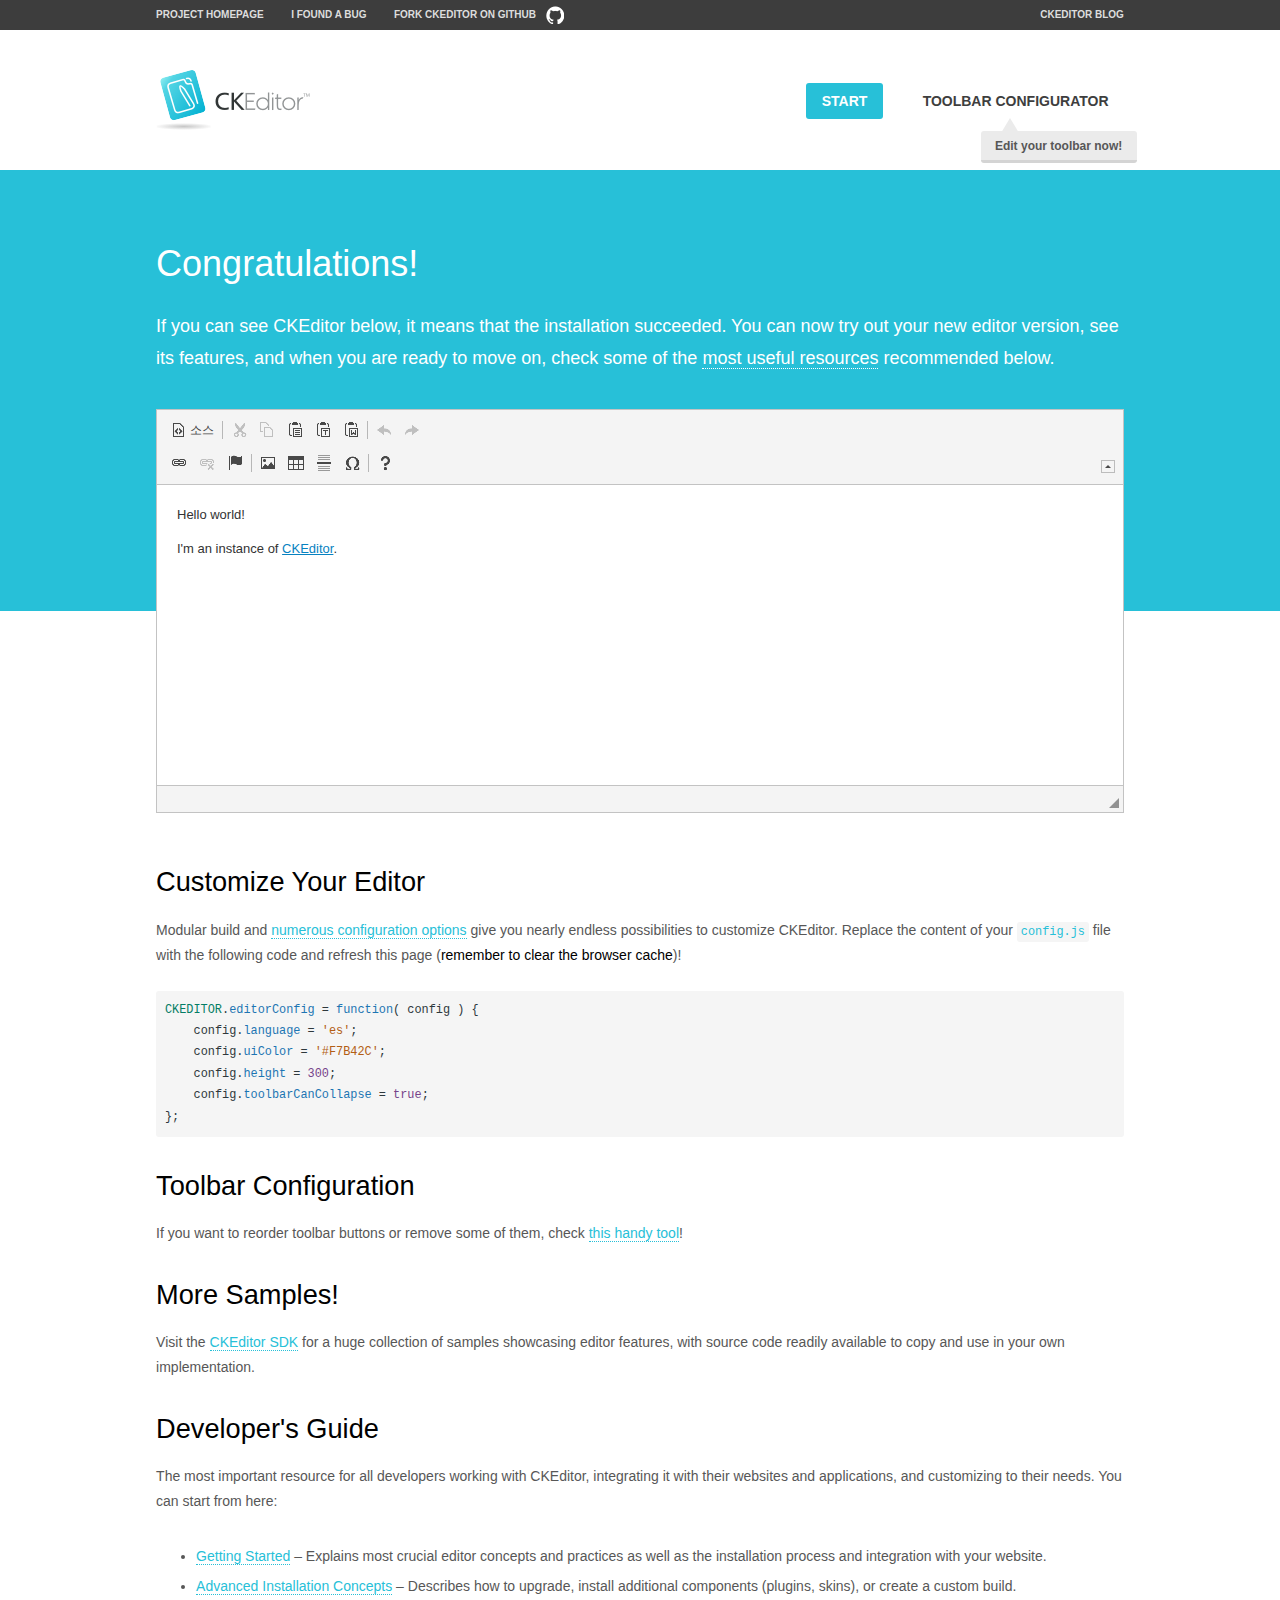
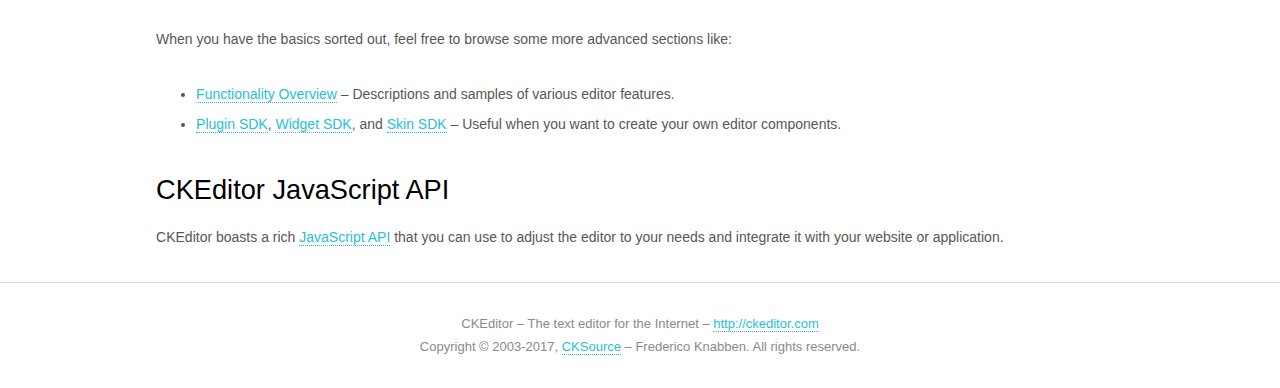
<file: library/src/main/webapp/resources/ckeditor/samples/index.html>
<!DOCTYPE html>
<!--
Copyright (c) 2003-2017, CKSource - Frederico Knabben. All rights reserved.
For licensing, see LICENSE.md or http://ckeditor.com/license
-->
<html>
<head>
	<meta charset="utf-8">
	<title>CKEditor Sample</title>
	<script src="../ckeditor.js"></script>
	<script src="js/sample.js"></script>
	<link rel="stylesheet" href="css/samples.css">
	<link rel="stylesheet" href="toolbarconfigurator/lib/codemirror/neo.css">
</head>
<body id="main">

<nav class="navigation-a">
	<div class="grid-container">
		<ul class="navigation-a-left grid-width-70">
			<li><a href="http://ckeditor.com">Project Homepage</a></li>
			<li><a href="https://github.com/ckeditor/ckeditor-dev/issues">I found a bug</a></li>
			<li><a href="http://github.com/ckeditor/ckeditor-dev" class="icon-pos-right icon-navigation-a-github">Fork CKEditor on GitHub</a></li>
		</ul>
		<ul class="navigation-a-right grid-width-30">
			<li><a href="http://ckeditor.com/blog-list">CKEditor Blog</a></li>
		</ul>
	</div>
</nav>

<header class="header-a">
	<div class="grid-container">
		<h1 class="header-a-logo grid-width-30">
			<a href="index.html"><img src="img/logo.png" alt="CKEditor Sample"></a>
		</h1>

		<nav class="navigation-b grid-width-70">
			<ul>
				<li><a href="index.html" class="button-a button-a-background">Start</a></li>
				<li><a href="toolbarconfigurator/index.html" class="button-a">Toolbar configurator <span class="balloon-a balloon-a-nw">Edit your toolbar now!</span></a></li>
			</ul>
		</nav>
	</div>
</header>

<main>
	<div class="adjoined-top">
		<div class="grid-container">
			<div class="content grid-width-100">
				<h1>Congratulations!</h1>
				<p>
					If you can see CKEditor below, it means that the installation succeeded.
					You can now try out your new editor version, see its features, and when you are ready to move on, check some of the <a href="#sample-customize">most useful resources</a> recommended below.
				</p>
			</div>
		</div>
	</div>
	<div class="adjoined-bottom">
		<div class="grid-container">
			<div class="grid-width-100">
				<div id="editor">
					<h1>Hello world!</h1>
					<p>I'm an instance of <a href="http://ckeditor.com">CKEditor</a>.</p>
				</div>
			</div>
		</div>
	</div>

	<div class="grid-container">
		<div class="content grid-width-100">
			<section id="sample-customize">
				<h2>Customize Your Editor</h2>
				<p>Modular build and <a href="http://docs.ckeditor.com/#!/guide/dev_configuration">numerous configuration options</a> give you nearly endless possibilities to customize CKEditor. Replace the content of your <code><a href="../config.js">config.js</a></code> file with the following code and refresh this page (<strong>remember to clear the browser cache</strong>)!</p>
		<pre class="cm-s-neo CodeMirror"><code><span style="padding-right: 0.1px;"><span class="cm-variable">CKEDITOR</span>.<span class="cm-property">editorConfig</span> <span class="cm-operator">=</span> <span class="cm-keyword">function</span>( <span class="cm-def">config</span> ) {</span>
<span style="padding-right: 0.1px;"><span class="cm-tab">	</span><span class="cm-variable-2">config</span>.<span class="cm-property">language</span> <span class="cm-operator">=</span> <span class="cm-string">'es'</span>;</span>
<span style="padding-right: 0.1px;"><span class="cm-tab">	</span><span class="cm-variable-2">config</span>.<span class="cm-property">uiColor</span> <span class="cm-operator">=</span> <span class="cm-string">'#F7B42C'</span>;</span>
<span style="padding-right: 0.1px;"><span class="cm-tab">	</span><span class="cm-variable-2">config</span>.<span class="cm-property">height</span> <span class="cm-operator">=</span> <span class="cm-number">300</span>;</span>
<span style="padding-right: 0.1px;"><span class="cm-tab">	</span><span class="cm-variable-2">config</span>.<span class="cm-property">toolbarCanCollapse</span> <span class="cm-operator">=</span> <span class="cm-atom">true</span>;</span>
<span style="padding-right: 0.1px;">};</span></code></pre>
			</section>

			<section>
				<h2>Toolbar Configuration</h2>
				<p>If you want to reorder toolbar buttons or remove some of them, check <a href="toolbarconfigurator/index.html">this handy tool</a>!</p>
			</section>

			<section>
				<h2>More Samples!</h2>
				<p>Visit the <a href="http://sdk.ckeditor.com">CKEditor SDK</a> for a huge collection of samples showcasing editor features, with source code readily available to copy and use in your own implementation.</p>
			</section>

			<section>
				<h2>Developer's Guide</h2>
				<p>The most important resource for all developers working with CKEditor, integrating it with their websites and applications, and customizing to their needs. You can start from here:</p>
				<ul>
					<li><a href="http://docs.ckeditor.com/#!/guide/dev_installation">Getting Started</a> &ndash; Explains most crucial editor concepts and practices as well as the installation process and integration with your website.</li>
					<li><a href="http://docs.ckeditor.com/#!/guide/dev_advanced_installation">Advanced Installation Concepts</a> &ndash; Describes how to upgrade, install additional components (plugins, skins), or create a custom build.</li>
				</ul>
					<p>When you have the basics sorted out, feel free to browse some more advanced sections like:</p>
				<ul>
					<li><a href="http://docs.ckeditor.com/#!/guide/dev_features">Functionality Overview</a> &ndash; Descriptions and samples of various editor features.</li>
					<li><a href="http://docs.ckeditor.com/#!/guide/plugin_sdk_intro">Plugin SDK</a>, <a href="http://docs.ckeditor.com/#!/guide/widget_sdk_intro">Widget SDK</a>, and <a href="http://docs.ckeditor.com/#!/guide/skin_sdk_intro">Skin SDK</a> &ndash; Useful when you want to create your own editor components.</li>
				</ul>
			</section>

			<section>
				<h2>CKEditor JavaScript API</h2>
				<p>CKEditor boasts a rich <a href="http://docs.ckeditor.com/#!/api">JavaScript API</a> that you can use to adjust the editor to your needs and integrate it with your website or application.</p>
			</section>
		</div>
	</div>
</main>

<footer class="footer-a grid-container">
	<div class="grid-container">
		<p class="grid-width-100">
			CKEditor &ndash; The text editor for the Internet &ndash; <a class="samples" href="http://ckeditor.com/">http://ckeditor.com</a>
		</p>
		<p class="grid-width-100" id="copy">
			Copyright &copy; 2003-2017, <a class="samples" href="http://cksource.com/">CKSource</a> &ndash; Frederico Knabben. All rights reserved.
		</p>
	</div>
</footer>
<script>
	initSample();
</script>

</body>
</html>
</file>
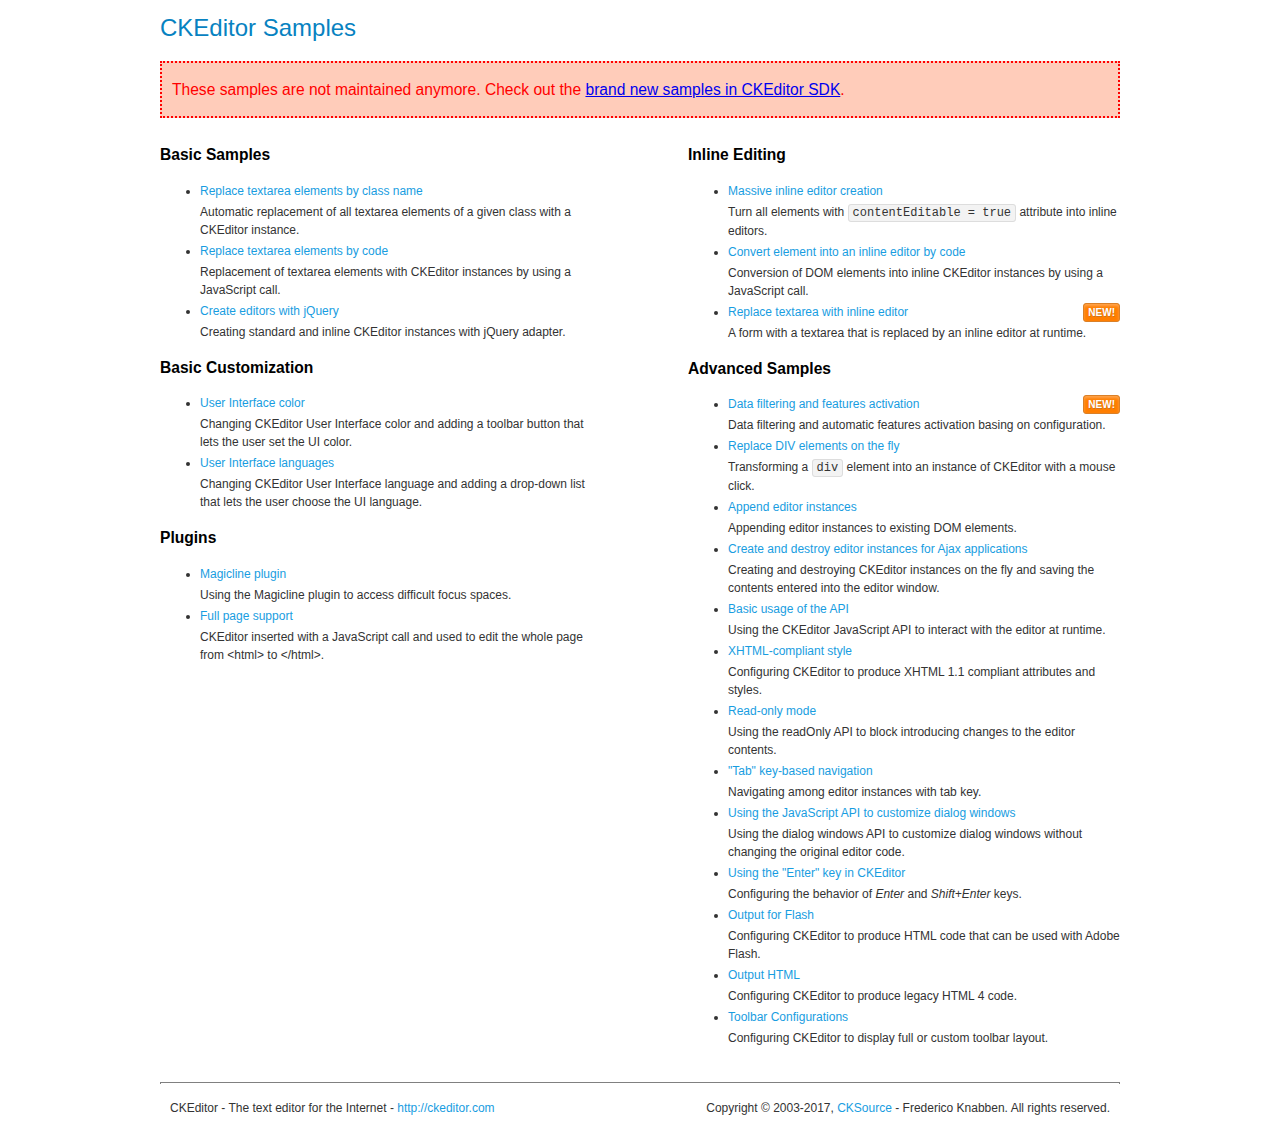
<file: library/src/main/webapp/resources/ckeditor/samples/old/index.html>
<!DOCTYPE html>
<!--
Copyright (c) 2003-2017, CKSource - Frederico Knabben. All rights reserved.
For licensing, see LICENSE.md or http://ckeditor.com/license
-->
<html>
<head>
	<meta charset="utf-8">
	<title>CKEditor Samples</title>
	<link rel="stylesheet" href="sample.css">
</head>
<body>
	<h1 class="samples">
		CKEditor Samples
	</h1>
	<div class="warning deprecated">
		These samples are not maintained anymore. Check out the <a href="http://sdk.ckeditor.com/">brand new samples in CKEditor SDK</a>.
	</div>
	<div class="twoColumns">
		<div class="twoColumnsLeft">
			<h2 class="samples">
				Basic Samples
			</h2>
			<dl class="samples">
				<dt><a class="samples" href="replacebyclass.html">Replace textarea elements by class name</a></dt>
				<dd>Automatic replacement of all textarea elements of a given class with a CKEditor instance.</dd>

				<dt><a class="samples" href="replacebycode.html">Replace textarea elements by code</a></dt>
				<dd>Replacement of textarea elements with CKEditor instances by using a JavaScript call.</dd>

				<dt><a class="samples" href="jquery.html">Create editors with jQuery</a></dt>
				<dd>Creating standard and inline CKEditor instances with jQuery adapter.</dd>
			</dl>

			<h2 class="samples">
				Basic Customization
			</h2>
			<dl class="samples">
				<dt><a class="samples" href="uicolor.html">User Interface color</a></dt>
				<dd>Changing CKEditor User Interface color and adding a toolbar button that lets the user set the UI color.</dd>

				<dt><a class="samples" href="uilanguages.html">User Interface languages</a></dt>
				<dd>Changing CKEditor User Interface language and adding a drop-down list that lets the user choose the UI language.</dd>
			</dl>


			<h2 class="samples">Plugins</h2>
<dl class="samples">
<dt><a class="samples" href="magicline/magicline.html">Magicline plugin</a></dt>
<dd>Using the Magicline plugin to access difficult focus spaces.</dd>

<dt><a class="samples" href="wysiwygarea/fullpage.html">Full page support</a></dt>
<dd>CKEditor inserted with a JavaScript call and used to edit the whole page from &lt;html&gt; to &lt;/html&gt;.</dd>
</dl>
		</div>
		<div class="twoColumnsRight">
			<h2 class="samples">
				Inline Editing
			</h2>
			<dl class="samples">
				<dt><a class="samples" href="inlineall.html">Massive inline editor creation</a></dt>
				<dd>Turn all elements with <code>contentEditable = true</code> attribute into inline editors.</dd>

				<dt><a class="samples" href="inlinebycode.html">Convert element into an inline editor by code</a></dt>
				<dd>Conversion of DOM elements into inline CKEditor instances by using a JavaScript call.</dd>

				<dt><a class="samples" href="inlinetextarea.html">Replace textarea with inline editor</a> <span class="new">New!</span></dt>
				<dd>A form with a textarea that is replaced by an inline editor at runtime.</dd>

				
			</dl>

			<h2 class="samples">
				Advanced Samples
			</h2>
			<dl class="samples">
				<dt><a class="samples" href="datafiltering.html">Data filtering and features activation</a> <span class="new">New!</span></dt>
				<dd>Data filtering and automatic features activation basing on configuration.</dd>

				<dt><a class="samples" href="divreplace.html">Replace DIV elements on the fly</a></dt>
				<dd>Transforming a <code>div</code> element into an instance of CKEditor with a mouse click.</dd>

				<dt><a class="samples" href="appendto.html">Append editor instances</a></dt>
				<dd>Appending editor instances to existing DOM elements.</dd>

				<dt><a class="samples" href="ajax.html">Create and destroy editor instances for Ajax applications</a></dt>
				<dd>Creating and destroying CKEditor instances on the fly and saving the contents entered into the editor window.</dd>

				<dt><a class="samples" href="api.html">Basic usage of the API</a></dt>
				<dd>Using the CKEditor JavaScript API to interact with the editor at runtime.</dd>

				<dt><a class="samples" href="xhtmlstyle.html">XHTML-compliant style</a></dt>
				<dd>Configuring CKEditor to produce XHTML 1.1 compliant attributes and styles.</dd>

				<dt><a class="samples" href="readonly.html">Read-only mode</a></dt>
				<dd>Using the readOnly API to block introducing changes to the editor contents.</dd>

				<dt><a class="samples" href="tabindex.html">"Tab" key-based navigation</a></dt>
				<dd>Navigating among editor instances with tab key.</dd>


				
<dt><a class="samples" href="dialog/dialog.html">Using the JavaScript API to customize dialog windows</a></dt>
<dd>Using the dialog windows API to customize dialog windows without changing the original editor code.</dd>

<dt><a class="samples" href="enterkey/enterkey.html">Using the &quot;Enter&quot; key in CKEditor</a></dt>
<dd>Configuring the behavior of <em>Enter</em> and <em>Shift+Enter</em> keys.</dd>

<dt><a class="samples" href="htmlwriter/outputforflash.html">Output for Flash</a></dt>
<dd>Configuring CKEditor to produce HTML code that can be used with Adobe Flash.</dd>

<dt><a class="samples" href="htmlwriter/outputhtml.html">Output HTML</a></dt>
<dd>Configuring CKEditor to produce legacy HTML 4 code.</dd>

<dt><a class="samples" href="toolbar/toolbar.html">Toolbar Configurations</a></dt>
<dd>Configuring CKEditor to display full or custom toolbar layout.</dd>

			</dl>
		</div>
	</div>
	<div id="footer">
		<hr>
		<p>
			CKEditor - The text editor for the Internet - <a class="samples" href="http://ckeditor.com/">http://ckeditor.com</a>
		</p>
		<p id="copy">
			Copyright &copy; 2003-2017, <a class="samples" href="http://cksource.com/">CKSource</a> - Frederico Knabben. All rights reserved.
		</p>
	</div>
</body>
</html>
</file>
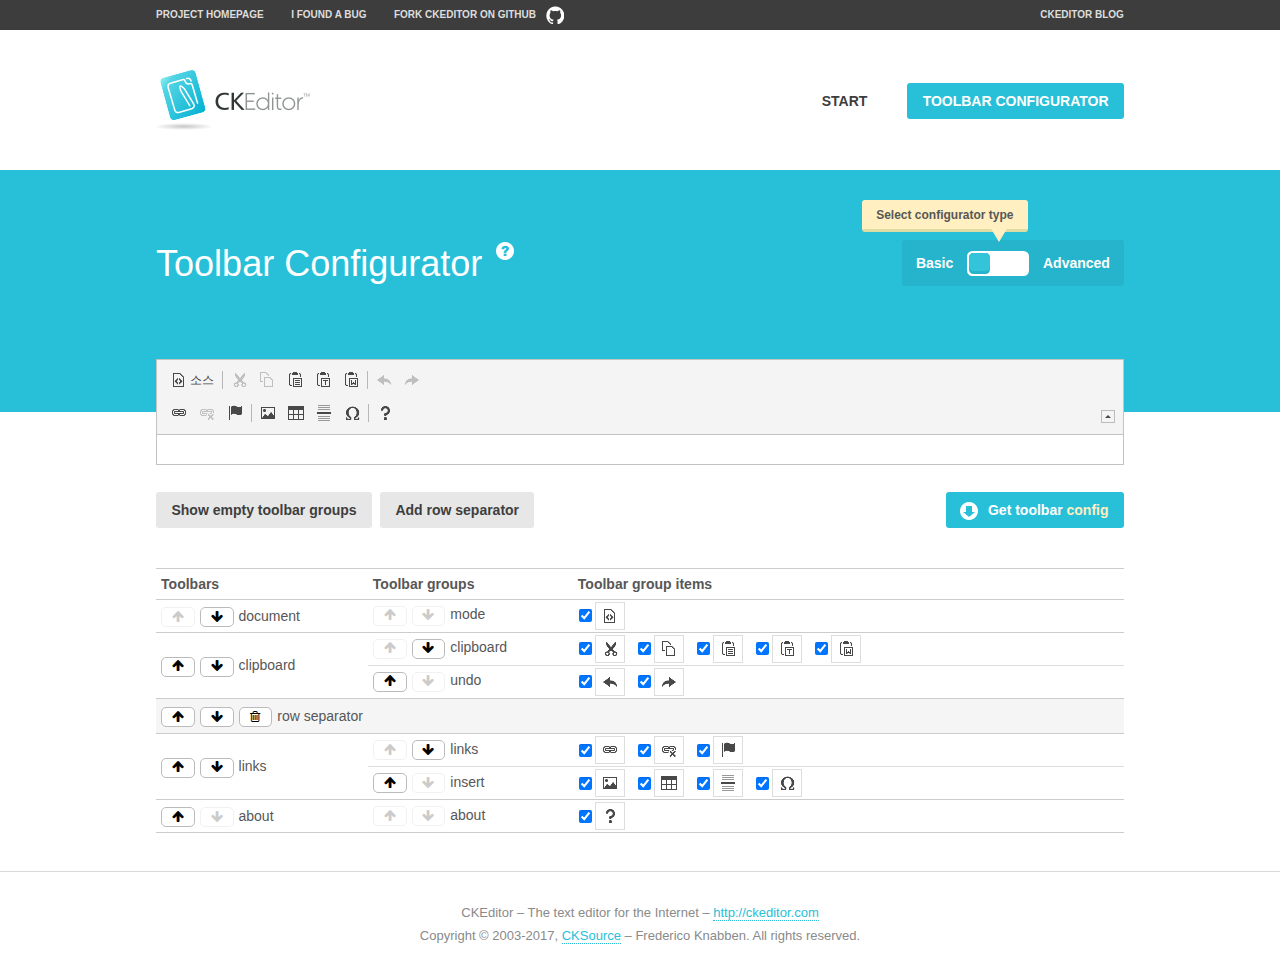
<file: library/src/main/webapp/resources/ckeditor/samples/toolbarconfigurator/index.html>
<!DOCTYPE html>
<!--
Copyright (c) 2003-2017, CKSource - Frederico Knabben. All rights reserved.
For licensing, see LICENSE.md or http://ckeditor.com/license
-->
<!--[if IE 8]><html class="ie8"><![endif]-->
<!--[if gt IE 8]><html><![endif]-->
<!--[if !IE]><!--><html><!--<![endif]-->
<head>
	<meta charset="utf-8">
	<title>Toolbar Configurator</title>
	<script src="../../ckeditor.js"></script>
	<script>
		if ( CKEDITOR.env.ie && CKEDITOR.env.version < 9 )
			CKEDITOR.tools.enableHtml5Elements( document );
	</script>
	<link rel="stylesheet" href="lib/codemirror/codemirror.css">
	<link rel="stylesheet" href="lib/codemirror/show-hint.css">
	<link rel="stylesheet" href="lib/codemirror/neo.css">
	<link rel="stylesheet" href="css/fontello.css">
	<link rel="stylesheet" href="../css/samples.css">
</head>
<body id="toolbar">

<nav class="navigation-a">
	<div class="grid-container">
		<ul class="navigation-a-left grid-width-70">
			<li><a href="http://ckeditor.com">Project Homepage</a></li>
			<li><a href="https://github.com/ckeditor/ckeditor-dev/issues">I found a bug</a></li>
			<li><a href="http://github.com/ckeditor/ckeditor-dev" class="icon-pos-right icon-navigation-a-github">Fork CKEditor on GitHub</a></li>
		</ul>
		<ul class="navigation-a-right grid-width-30">
			<li><a href="http://ckeditor.com/blog-list">CKEditor Blog</a></li>
		</ul>
	</div>
</nav>

<header class="header-a">
	<div class="grid-container">
		<h1 class="header-a-logo grid-width-30">
			<a href="../index.html"><img src="../img/logo.png" alt="CKEditor Logo"></a>
		</h1>
		<nav class="navigation-b grid-width-70">
			<ul>
				<li><a href="../index.html"  class="button-a">Start</a></li>
				<li><a href="index.html"  class="button-a button-a-background">Toolbar configurator</a></li>
			</ul>
		</nav>
	</div>
</header>

<main>
	<div class="adjoined-top">
		<div class="grid-container">
			<div class="content grid-width-100">
				<div class="grid-container-nested">
					<h1 class="grid-width-60">
						Toolbar Configurator
						<a href="#help-content" type="button" title="Configurator help" id="help" class="button-a button-a-background button-a-no-text icon-pos-left icon-question-mark">Help</a>
					</h1>

					<div class="grid-width-40 grid-switch-magic">
						<div class="switch">
							<span class="balloon-a balloon-a-se">Select configurator type</span>
							<input type="radio" name="radio" data-num="1" id="radio-basic" />
							<input type="radio" name="radio" data-num="2" id="radio-advanced" />
							<label data-for="1" for="radio-basic">Basic</label>
							<span class="switch-inner">
								<span class="handler"></span>
							</span>
							<label data-for="2" for="radio-advanced">Advanced</label>
						</div>
					</div>
				</div>
			</div>
		</div>
	</div>
	<div class="adjoined-bottom">
		<div class="grid-container">
			<div class="grid-width-100">
				<div class="editors-container">
					<div id="editor-basic"></div>
					<div id="editor-advanced"></div>
				</div>
			</div>
		</div>
	</div>

	<div class="grid-container configurator">
		<div class="content grid-width-100">
			<div class="configurator">
				<div>
					<div id="toolbarModifierWrapper"></div>
				</div>
			</div>
		</div>
	</div>

	<div id="help-content">
		<div class="grid-container">
			<div class="grid-width-100">
				<h2>What Am I Doing Here?</h2>

				<div class="grid-container grid-container-nested">
					<div class="basic">
						<div class="grid-width-50">
							<p>Arrange <a href="http://docs.ckeditor.com/#!/api/CKEDITOR.config-cfg-toolbarGroups">toolbar groups</a>, toggle <a href="http://docs.ckeditor.com/#!/api/CKEDITOR.config-cfg-removeButtons">button visibility</a> according to your needs and get your toolbar configuration.</p>
							<p>You can replace the content of the <a href="../../config.js"><code>config.js</code></a> file with the generated configuration. If you already set some configuration options you will need to merge both configurations.</p>
						</div>
						<div class="grid-width-50">
							<p>Read more about different ways of <a href="http://docs.ckeditor.com/#!/guide/dev_configuration">setting configuration</a> and do not forget about <strong>clearing browser cache</strong>.</p>
							<p>Arranging toolbar groups is the recommended way of configuring the toolbar, but if you need more freedom you can use the <a href="#advanced">advanced configurator</a>.</p>
						</div>
					</div>
					<div class="advanced" style="display: none;">
						<div class="grid-width-50">
							<p>With this code editor you can edit your <a href="http://docs.ckeditor.com/#!/api/CKEDITOR.config-cfg-toolbar">toolbar configuration</a> live.</p>
							<p>You can replace the content of the <a href="../../config.js"><code>config.js</code></a> file with the generated configuration. If you already set some configuration options you will need to merge both configurations.</p>
						</div>
						<div class="grid-width-50">
							<p>Read more about different ways of <a href="http://docs.ckeditor.com/#!/guide/dev_configuration">setting configuration</a> and do not forget about <strong>clearing browser cache</strong>.</p>
						</div>
					</div>
				</div>

				<p class="grid-container grid-container-nested">
					<button type="button" class="help-content-close grid-width-100 button-a button-a-background">Got it. Let's play!</button>
				</p>
			</div>
		</div>
	</div>
</main>

<footer class="footer-a grid-container">
	<p class="grid-width-100">
		CKEditor &ndash; The text editor for the Internet &ndash; <a class="samples" href="http://ckeditor.com/">http://ckeditor.com</a>
	</p>
	<p class="grid-width-100" id="copy">
		Copyright &copy; 2003-2017, <a class="samples" href="http://cksource.com/">CKSource</a> &ndash; Frederico Knabben. All rights reserved.
	</p>
</footer>

<script src="lib/codemirror/codemirror.js"></script>
<script src="lib/codemirror/javascript.js"></script>
<script src="lib/codemirror/show-hint.js"></script>

<script src="js/fulltoolbareditor.js"></script>
<script src="js/abstracttoolbarmodifier.js"></script>
<script src="js/toolbarmodifier.js"></script>
<script src="js/toolbartextmodifier.js"></script>
<script src="../js/sf.js"></script>

<script>
	( function() {
		'use strict';

		var mode = ( window.location.hash.substr( 1 ) === 'advanced' ) ? 'advanced' : 'basic',
			configuratorSection = CKEDITOR.document.findOne( 'main > .grid-container.configurator' ),
			basicInstruction = CKEDITOR.document.findOne( '#help-content .basic' ),
			advancedInstruction = CKEDITOR.document.findOne( '#help-content .advanced' ),

			// Configurator mode switcher.
			modeSwitchBasic = CKEDITOR.document.getById( 'radio-basic' ),
			modeSwitchAdvanced = CKEDITOR.document.getById( 'radio-advanced' );

		// Initial setup
		function updateSwitcher() {
			if ( mode === 'advanced' ) {
				modeSwitchAdvanced.$.checked = true;
			} else {
				modeSwitchBasic.$.checked = true;
			}
		}

		updateSwitcher();

		CKEDITOR.document.getWindow().on( 'hashchange', function( e ) {
			var hash = window.location.hash.substr( 1 );
			if ( !( hash === 'advanced' || hash === 'basic' ) ) {
				return;
			}
			mode = hash;
			onToolbarsDone( mode );
		} );

		CKEDITOR.document.getWindow().on( 'resize', function() {
			updateToolbar( ( mode === 'basic' ? toolbarModifier : toolbarTextModifier )[ 'editorInstance' ] );
		} );

		function onRefresh( modifier ) {
			modifier = modifier || this;

			if ( mode === 'basic' && modifier instanceof ToolbarConfigurator.ToolbarTextModifier ) {
				return;
			}

			// CodeMirror container becomes visible, so we need to refresh and to avoid rendering problems.
			if ( mode === 'advanced' && modifier instanceof ToolbarConfigurator.ToolbarTextModifier ) {
				modifier.codeContainer.refresh();
			}

			updateToolbar( modifier.editorInstance );
		}

		function updateToolbar( editor ) {
			var editorContainer = editor.container;

			// Not always editor is loaded.
			if ( !editorContainer ) {
				return;
			}

			var displayStyle = editorContainer.getStyle( 'display' );

			editorContainer.setStyle( 'display', 'block' );

			var newHeight = editorContainer.getSize( 'height' );

			var newMarginTop = parseInt( editorContainer.getComputedStyle( 'margin-top' ), 10 );
			newMarginTop = ( isNaN( newMarginTop ) ? 0 : Number( newMarginTop ) );

			var newMarginBottom = parseInt( editorContainer.getComputedStyle( 'margin-bottom' ), 10 );
			newMarginBottom = ( isNaN( newMarginBottom ) ? 0 : Number( newMarginBottom ) );

			var result = newHeight + newMarginTop + newMarginBottom;

			editorContainer.setStyle( 'display', displayStyle );

			editor.container.getAscendant( 'div' ).setStyle( 'height', result + 'px' );
		}

		var toolbarModifier = new ToolbarConfigurator.ToolbarModifier( 'editor-basic' );

		var done = 0;
		toolbarModifier.init( onToolbarInit );
		toolbarModifier.onRefresh = onRefresh;

		CKEDITOR.document.getById( 'toolbarModifierWrapper' ).append( toolbarModifier.mainContainer );

		var toolbarTextModifier = new ToolbarConfigurator.ToolbarTextModifier( 'editor-advanced' );
		toolbarTextModifier.init( onToolbarInit );
		toolbarTextModifier.onRefresh = onRefresh;

		function onToolbarInit() {
			if ( ++done === 2 ) {
				onToolbarsDone();

				positionSticky.watch( CKEDITOR.document.findOne( '.toolbar' ), function() {
					return mode === 'advanced';
				} );
			}
		}

		function onToolbarsDone() {
			if ( mode === 'basic' ) {
				toggleModeBasic( false );
			} else {
				toggleModeAdvanced( false );
			}

			updateSwitcher();

			setTimeout( function() {
				CKEDITOR.document.findOne( '.editors-container' ).addClass( 'active' );
				CKEDITOR.document.findOne( '#toolbarModifierWrapper' ).addClass( 'active' );
			}, 200 );
		}

		CKEDITOR.document.getById( 'toolbarModifierWrapper' ).append( toolbarTextModifier.mainContainer );

		function toogleModeSwitch( onElement, offElement, onModifier, offModifier ) {
			onElement.addClass( 'fancy-button-active' );
			offElement.removeClass( 'fancy-button-active' );

			onModifier.showUI();
			offModifier.hideUI();
		}

		function toggleModeBasic( callOnRefresh ) {
			callOnRefresh = ( callOnRefresh !== false );
			mode = 'basic';
			window.location.hash = '#basic';
			toogleModeSwitch( modeSwitchBasic, modeSwitchAdvanced, toolbarModifier, toolbarTextModifier );

			configuratorSection.removeClass( 'freed-width' );
			basicInstruction.show();
			advancedInstruction.hide();

			callOnRefresh && onRefresh( toolbarModifier );
		}

		function toggleModeAdvanced( callOnRefresh ) {
			callOnRefresh = ( callOnRefresh !== false );
			mode = 'advanced';
			window.location.hash = '#advanced';
			toogleModeSwitch( modeSwitchAdvanced, modeSwitchBasic, toolbarTextModifier, toolbarModifier );

			configuratorSection.addClass( 'freed-width' );
			advancedInstruction.show();
			basicInstruction.hide();

			callOnRefresh && onRefresh( toolbarTextModifier );
		}

		modeSwitchBasic.on( 'click', toggleModeBasic );
		modeSwitchAdvanced.on( 'click', toggleModeAdvanced );

		//
		// Position:sticky for the toolbar.
		//

		// Will make elements behave like they were styled with position:sticky.
		var positionSticky = {
			// Store object: {
			// 		element: CKEDITOR.dom.element, // Element which will float.
			// 		placeholder: CKEDITOR.dom.element, // Placeholder which is place to prevent page bounce.
			// 		isFixed: boolean // Whether element float now.
			// }
			watched: [],

			active: [],

			staticContainer: null,

			init: function() {
				var element = CKEDITOR.dom.element.createFromHtml(
					'<div class="staticContainer">' +
						'<div class="grid-container" >' +
							'<div class="grid-width-100">' +
								'<div class="inner"></div>' +
							'</div>' +
						'</div>' +
					'</div>' );

				this.staticContainer = element.findOne( '.inner' );

				CKEDITOR.document.getBody().append( element );
			},

			watch: function( element, preventFunc ) {
				this.watched.push( {
					element: element,
					placeholder: new CKEDITOR.dom.element( 'div' ),
					isFixed: false,
					preventFunc: preventFunc
				} );
			},

			checkAll: function() {
				for ( var i = 0; i < this.watched.length; i++ ) {
					this.check( this.watched[ i ] );
				}
			},

			check: function( element ) {
				var isFixed = element.isFixed;
				var shouldBeFixed = this.shouldBeFixed( element );

				// Nothing to be done.
				if ( isFixed === shouldBeFixed ) {
					return;
				}

				var placeholder = element.placeholder;

				if ( isFixed ) {
					// Unfixing.

					element.element.insertBefore( placeholder );
					placeholder.remove();

					element.element.removeStyle( 'margin' );

					this.active.splice( CKEDITOR.tools.indexOf( this.active, element ), 1 );

				} else {
					// Fixing.
					placeholder.setStyle( 'width', element.element.getSize( 'width' ) + 'px' );
					placeholder.setStyle( 'height', element.element.getSize( 'height' ) + 'px' );
					placeholder.setStyle( 'margin-bottom', element.element.getComputedStyle( 'margin-bottom' ) );
					placeholder.setStyle( 'display', element.element.getComputedStyle( 'display' ) );
					placeholder.insertAfter( element.element );

					this.staticContainer.append( element.element );

					this.active.push( element );
				}

				element.isFixed = !element.isFixed;
			},

			shouldBeFixed: function( element ) {
				if ( element.preventFunc && element.preventFunc() ) {
					return false;
				}

				// If element is already fixed we are checking it's placeholder.
				var related = ( element.isFixed ? element.placeholder : element.element ),
					clientRect = related.$.getBoundingClientRect(),
					staticHeight = this.staticContainer.getSize('height' ),
					elemHeight = element.element.getSize( 'height' );

				if ( element.isFixed ) {
					return ( clientRect.top + elemHeight < staticHeight );
				} else {
					return ( clientRect.top < staticHeight );
				}
			}
		};

		positionSticky.init();

		CKEDITOR.document.getWindow().on( 'scroll',
			new CKEDITOR.tools.eventsBuffer( 100, positionSticky.checkAll, positionSticky ).input
		);

		// Make the toolbar sticky.
		positionSticky.watch( CKEDITOR.document.findOne( '.editors-container' ) );

		// Help button and help-content.
		( function() {
			var helpButton = CKEDITOR.document.getById( 'help' ),
				helpContent = CKEDITOR.document.getById( 'help-content' );

			// Don't show help button on IE8 because it's unsupported by Pico Modal.
			if ( CKEDITOR.env.ie && CKEDITOR.env.version == 8 ) {
				helpButton.hide();
			} else {
				// Display help modal when the button is clicked.
				helpButton.on( 'click', function( evt ) {
					SF.modal( {
						// Clone modal content from DOM.
						content: helpContent.getHtml(),

						afterCreate: function( modal ) {
							// Enable modal content button to close the modal.
							new CKEDITOR.dom.element( modal.modalElem() ).findOne( '.help-content-close' ).once( 'click', modal.close );
						}
					} ).show();
				} );
			}
		} )();
	} )();
</script>
</body>
</html>
</file>
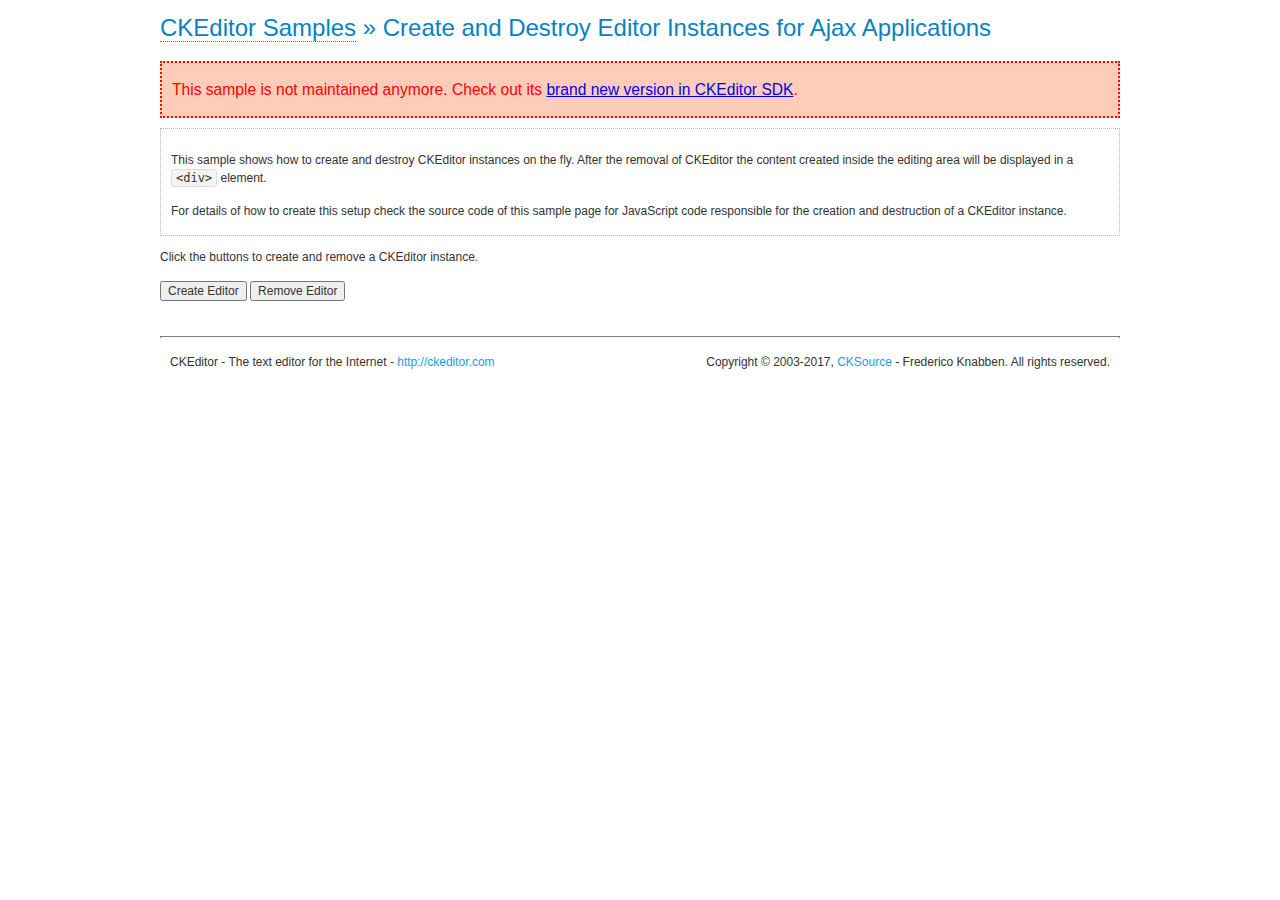
<file: library/src/main/webapp/resources/ckeditor/samples/old/ajax.html>
<!DOCTYPE html>
<!--
Copyright (c) 2003-2017, CKSource - Frederico Knabben. All rights reserved.
For licensing, see LICENSE.md or http://ckeditor.com/license
-->
<html>
<head>
	<meta charset="utf-8">
	<title>Ajax &mdash; CKEditor Sample</title>
	<script src="../../ckeditor.js"></script>
	<link rel="stylesheet" href="sample.css">
	<script>

		var editor, html = '';

		function createEditor() {
			if ( editor )
				return;

			// Create a new editor inside the <div id="editor">, setting its value to html
			var config = {};
			editor = CKEDITOR.appendTo( 'editor', config, html );
		}

		function removeEditor() {
			if ( !editor )
				return;

			// Retrieve the editor contents. In an Ajax application, this data would be
			// sent to the server or used in any other way.
			document.getElementById( 'editorcontents' ).innerHTML = html = editor.getData();
			document.getElementById( 'contents' ).style.display = '';

			// Destroy the editor.
			editor.destroy();
			editor = null;
		}

	</script>
</head>
<body>
	<h1 class="samples">
		<a href="index.html">CKEditor Samples</a> &raquo; Create and Destroy Editor Instances for Ajax Applications
	</h1>
	<div class="warning deprecated">
		This sample is not maintained anymore. Check out its <a href="http://sdk.ckeditor.com/samples/saveajax.html">brand new version in CKEditor SDK</a>.
	</div>
	<div class="description">
		<p>
			This sample shows how to create and destroy CKEditor instances on the fly. After the removal of CKEditor the content created inside the editing
			area will be displayed in a <code>&lt;div&gt;</code> element.
		</p>
		<p>
			For details of how to create this setup check the source code of this sample page
			for JavaScript code responsible for the creation and destruction of a CKEditor instance.
		</p>
	</div>
	<p>Click the buttons to create and remove a CKEditor instance.</p>
	<p>
		<input onclick="createEditor();" type="button" value="Create Editor">
		<input onclick="removeEditor();" type="button" value="Remove Editor">
	</p>
	<!-- This div will hold the editor. -->
	<div id="editor">
	</div>
	<div id="contents" style="display: none">
		<p>
			Edited Contents:
		</p>
		<!-- This div will be used to display the editor contents. -->
		<div id="editorcontents">
		</div>
	</div>
	<div id="footer">
		<hr>
		<p>
			CKEditor - The text editor for the Internet - <a class="samples" href="http://ckeditor.com/">http://ckeditor.com</a>
		</p>
		<p id="copy">
			Copyright &copy; 2003-2017, <a class="samples" href="http://cksource.com/">CKSource</a> - Frederico
			Knabben. All rights reserved.
		</p>
	</div>
</body>
</html>
</file>
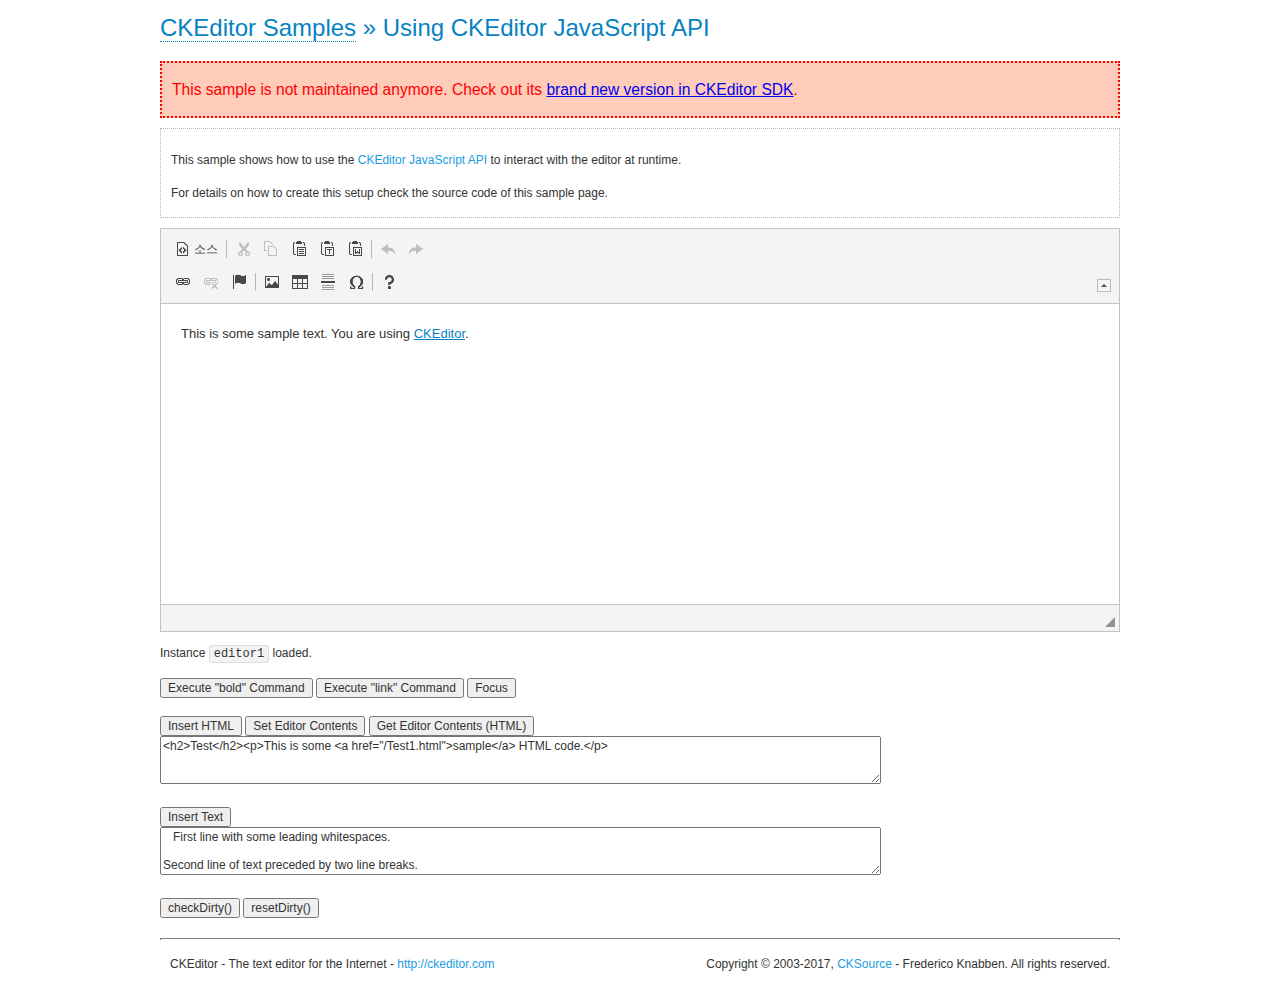
<file: library/src/main/webapp/resources/ckeditor/samples/old/api.html>
<!DOCTYPE html>
<!--
Copyright (c) 2003-2017, CKSource - Frederico Knabben. All rights reserved.
For licensing, see LICENSE.md or http://ckeditor.com/license
-->
<html>
<head>
	<meta charset="utf-8">
	<title>API Usage &mdash; CKEditor Sample</title>
	<script src="../../ckeditor.js"></script>
	<link href="sample.css" rel="stylesheet">
	<script>

// The instanceReady event is fired, when an instance of CKEditor has finished
// its initialization.
CKEDITOR.on( 'instanceReady', function( ev ) {
	// Show the editor name and description in the browser status bar.
	document.getElementById( 'eMessage' ).innerHTML = 'Instance <code>' + ev.editor.name + '<\/code> loaded.';

	// Show this sample buttons.
	document.getElementById( 'eButtons' ).style.display = 'block';
});

function InsertHTML() {
	// Get the editor instance that we want to interact with.
	var editor = CKEDITOR.instances.editor1;
	var value = document.getElementById( 'htmlArea' ).value;

	// Check the active editing mode.
	if ( editor.mode == 'wysiwyg' )
	{
		// Insert HTML code.
		// http://docs.ckeditor.com/#!/api/CKEDITOR.editor-method-insertHtml
		editor.insertHtml( value );
	}
	else
		alert( 'You must be in WYSIWYG mode!' );
}

function InsertText() {
	// Get the editor instance that we want to interact with.
	var editor = CKEDITOR.instances.editor1;
	var value = document.getElementById( 'txtArea' ).value;

	// Check the active editing mode.
	if ( editor.mode == 'wysiwyg' )
	{
		// Insert as plain text.
		// http://docs.ckeditor.com/#!/api/CKEDITOR.editor-method-insertText
		editor.insertText( value );
	}
	else
		alert( 'You must be in WYSIWYG mode!' );
}

function SetContents() {
	// Get the editor instance that we want to interact with.
	var editor = CKEDITOR.instances.editor1;
	var value = document.getElementById( 'htmlArea' ).value;

	// Set editor contents (replace current contents).
	// http://docs.ckeditor.com/#!/api/CKEDITOR.editor-method-setData
	editor.setData( value );
}

function GetContents() {
	// Get the editor instance that you want to interact with.
	var editor = CKEDITOR.instances.editor1;

	// Get editor contents
	// http://docs.ckeditor.com/#!/api/CKEDITOR.editor-method-getData
	alert( editor.getData() );
}

function ExecuteCommand( commandName ) {
	// Get the editor instance that we want to interact with.
	var editor = CKEDITOR.instances.editor1;

	// Check the active editing mode.
	if ( editor.mode == 'wysiwyg' )
	{
		// Execute the command.
		// http://docs.ckeditor.com/#!/api/CKEDITOR.editor-method-execCommand
		editor.execCommand( commandName );
	}
	else
		alert( 'You must be in WYSIWYG mode!' );
}

function CheckDirty() {
	// Get the editor instance that we want to interact with.
	var editor = CKEDITOR.instances.editor1;
	// Checks whether the current editor contents present changes when compared
	// to the contents loaded into the editor at startup
	// http://docs.ckeditor.com/#!/api/CKEDITOR.editor-method-checkDirty
	alert( editor.checkDirty() );
}

function ResetDirty() {
	// Get the editor instance that we want to interact with.
	var editor = CKEDITOR.instances.editor1;
	// Resets the "dirty state" of the editor (see CheckDirty())
	// http://docs.ckeditor.com/#!/api/CKEDITOR.editor-method-resetDirty
	editor.resetDirty();
	alert( 'The "IsDirty" status has been reset' );
}

function Focus() {
	CKEDITOR.instances.editor1.focus();
}

function onFocus() {
	document.getElementById( 'eMessage' ).innerHTML = '<b>' + this.name + ' is focused </b>';
}

function onBlur() {
	document.getElementById( 'eMessage' ).innerHTML = this.name + ' lost focus';
}

	</script>

</head>
<body>
	<h1 class="samples">
		<a href="index.html">CKEditor Samples</a> &raquo; Using CKEditor JavaScript API
	</h1>
	<div class="warning deprecated">
		This sample is not maintained anymore. Check out its <a href="http://sdk.ckeditor.com/samples/api.html">brand new version in CKEditor SDK</a>.
	</div>
	<div class="description">
	<p>
		This sample shows how to use the
		<a class="samples" href="http://docs.ckeditor.com/#!/api/CKEDITOR.editor">CKEditor JavaScript API</a>
		to interact with the editor at runtime.
	</p>
	<p>
		For details on how to create this setup check the source code of this sample page.
	</p>
	</div>

	<!-- This <div> holds alert messages to be display in the sample page. -->
	<div id="alerts">
		<noscript>
			<p>
				<strong>CKEditor requires JavaScript to run</strong>. In a browser with no JavaScript
				support, like yours, you should still see the contents (HTML data) and you should
				be able to edit it normally, without a rich editor interface.
			</p>
		</noscript>
	</div>
	<form action="../../../samples/sample_posteddata.php" method="post">
		<textarea cols="100" id="editor1" name="editor1" rows="10">&lt;p&gt;This is some &lt;strong&gt;sample text&lt;/strong&gt;. You are using &lt;a href="http://ckeditor.com/"&gt;CKEditor&lt;/a&gt;.&lt;/p&gt;</textarea>

		<script>
			// Replace the <textarea id="editor1"> with an CKEditor instance.
			CKEDITOR.replace( 'editor1', {
				on: {
					focus: onFocus,
					blur: onBlur,

					// Check for availability of corresponding plugins.
					pluginsLoaded: function( evt ) {
						var doc = CKEDITOR.document, ed = evt.editor;
						if ( !ed.getCommand( 'bold' ) )
							doc.getById( 'exec-bold' ).hide();
						if ( !ed.getCommand( 'link' ) )
							doc.getById( 'exec-link' ).hide();
					}
				}
			});
		</script>

		<p id="eMessage">
		</p>

		<div id="eButtons" style="display: none">
			<input id="exec-bold" onclick="ExecuteCommand('bold');" type="button" value="Execute &quot;bold&quot; Command">
			<input id="exec-link" onclick="ExecuteCommand('link');" type="button" value="Execute &quot;link&quot; Command">
			<input onclick="Focus();" type="button" value="Focus">
			<br><br>
			<input onclick="InsertHTML();" type="button" value="Insert HTML">
			<input onclick="SetContents();" type="button" value="Set Editor Contents">
			<input onclick="GetContents();" type="button" value="Get Editor Contents (HTML)">
			<br>
			<textarea cols="100" id="htmlArea" rows="3">&lt;h2&gt;Test&lt;/h2&gt;&lt;p&gt;This is some &lt;a href="/Test1.html"&gt;sample&lt;/a&gt; HTML code.&lt;/p&gt;</textarea>
			<br>
			<br>
			<input onclick="InsertText();" type="button" value="Insert Text">
			<br>
			<textarea cols="100" id="txtArea" rows="3">   First line with some leading whitespaces.

Second line of text preceded by two line breaks.</textarea>
			<br>
			<br>
			<input onclick="CheckDirty();" type="button" value="checkDirty()">
			<input onclick="ResetDirty();" type="button" value="resetDirty()">
		</div>
	</form>
	<div id="footer">
		<hr>
		<p>
			CKEditor - The text editor for the Internet - <a class="samples" href="http://ckeditor.com/">http://ckeditor.com</a>
		</p>
		<p id="copy">
			Copyright &copy; 2003-2017, <a class="samples" href="http://cksource.com/">CKSource</a> - Frederico
			Knabben. All rights reserved.
		</p>
	</div>
</body>
</html>
</file>
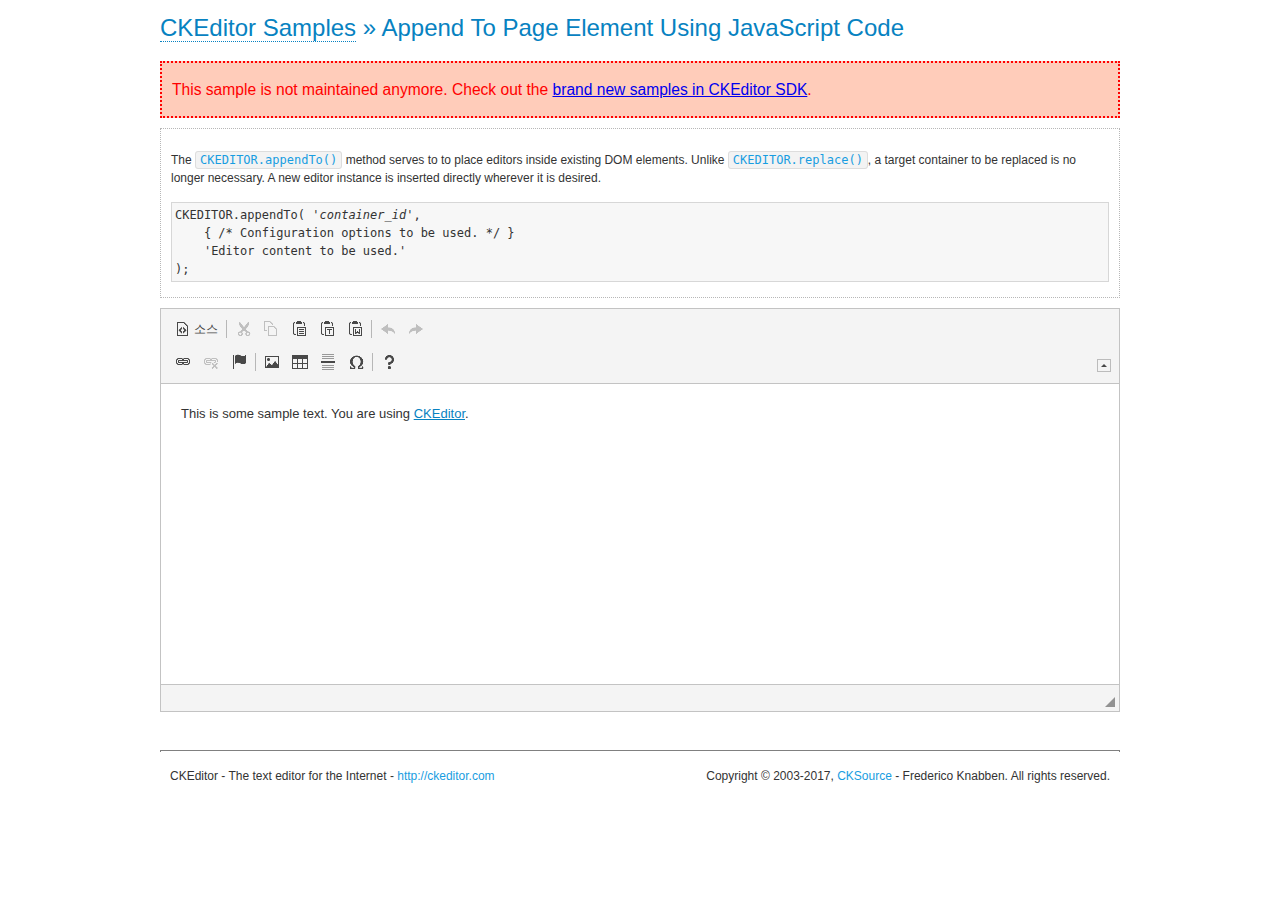
<file: library/src/main/webapp/resources/ckeditor/samples/old/appendto.html>
<!DOCTYPE html>
<!--
Copyright (c) 2003-2017, CKSource - Frederico Knabben. All rights reserved.
For licensing, see LICENSE.md or http://ckeditor.com/license
-->
<html>
<head>
	<meta charset="utf-8">
	<title>Append To Page Element Using JavaScript Code &mdash; CKEditor Sample</title>
	<script src="../../ckeditor.js"></script>
	<link rel="stylesheet" href="sample.css">
</head>
<body>
	<h1 class="samples">
		<a href="index.html">CKEditor Samples</a> &raquo; Append To Page Element Using JavaScript Code
	</h1>
	<div class="warning deprecated">
		This sample is not maintained anymore. Check out the <a href="http://sdk.ckeditor.com/">brand new samples in CKEditor SDK</a>.
	</div>
	<div id="section1">
		<div class="description">
			<p>
				The <code><a class="samples" href="http://docs.ckeditor.com/#!/api/CKEDITOR-method-appendTo">CKEDITOR.appendTo()</a></code> method serves to to place editors inside existing DOM elements. Unlike <code><a class="samples" href="http://docs.ckeditor.com/#!/api/CKEDITOR-method-replace">CKEDITOR.replace()</a></code>,
				a target container to be replaced is no longer necessary. A new editor
				instance is inserted directly wherever it is desired.
			</p>
<pre class="samples">CKEDITOR.appendTo( '<em>container_id</em>',
	{ /* Configuration options to be used. */ }
	'Editor content to be used.'
);</pre>
		</div>
		<script>

			// This call can be placed at any point after the
			// DOM element to append CKEditor to or inside the <head><script>
			// in a window.onload event handler.

			// Append a CKEditor instance using the default configuration and the
			// provided content to the <div> element of ID "section1".
			CKEDITOR.appendTo( 'section1',
				null,
				'<p>This is some <strong>sample text</strong>. You are using <a href="http://ckeditor.com/">CKEditor</a>.</p>'
			);

		</script>
	</div>
	<br>
	<div id="footer">
		<hr>
		<p>
			CKEditor - The text editor for the Internet - <a class="samples" href="http://ckeditor.com/">http://ckeditor.com</a>
		</p>
		<p id="copy">
			Copyright &copy; 2003-2017, <a class="samples" href="http://cksource.com/">CKSource</a> - Frederico
			Knabben. All rights reserved.
		</p>
	</div>
</body>
</html>
</file>
<file: library/src/main/webapp/resources/ckeditor/samples/css/samples.css>
/**
 * @license Copyright (c) 2003-2017, CKSource - Frederico Knabben. All rights reserved.
 * For licensing, see LICENSE.md or http://ckeditor.com/license
 */
@media (max-width: 900px) {
  .global-is-mobile-hidden {
    display: none !important;
  }
}
article,
aside,
details,
figcaption,
figure,
footer,
header,
hgroup,
main,
menu,
nav,
section {
  display: block;
}
body,
html {
  margin: 0;
  padding: 0;
  font: 16px / 1.8 Arial, 'Helvetica Neue', Helvetica, sans-serif;
  font-weight: 300;
  color: #575757;
}
.grid-width-10 {
  width: 10%;
}
.grid-width-20 {
  width: 20%;
}
.grid-width-30 {
  width: 30%;
}
.grid-width-40 {
  width: 40%;
}
.grid-width-50 {
  width: 50%;
}
.grid-width-60 {
  width: 60%;
}
.grid-width-70 {
  width: 70%;
}
.grid-width-80 {
  width: 80%;
}
.grid-width-90 {
  width: 90%;
}
.grid-width-100 {
  width: 100%;
}
@media (max-width: 900px) {
  .grid-width-10,
  .grid-width-20,
  .grid-width-30,
  .grid-width-40,
  .grid-width-50,
  .grid-width-60,
  .grid-width-70,
  .grid-width-80,
  .grid-width-90,
  .grid-width-100 {
    width: 100%;
  }
}
*[class*="grid-width"] {
  -webkit-box-sizing: border-box;
  -moz-box-sizing: border-box;
  box-sizing: border-box;
  padding-left: 4%;
  padding-right: 4%;
  float: left;
}
*[class*="grid-width"]:after,
.grid-container:after,
*[class*="grid-width"]:before,
.grid-container:before {
  content: '';
  display: block;
  overflow: hidden;
  visibility: hidden;
  font-size: 0;
  line-height: 0;
  width: 0;
  height: 0;
}
*[class*="grid-width"]:after,
.grid-container:after {
  clear: both;
}
.grid-container {
  -webkit-box-sizing: border-box;
  -moz-box-sizing: border-box;
  box-sizing: border-box;
  margin-left: auto;
  margin-right: auto;
}
.grid-container-nested *[class*="grid-width"]:first-child {
  padding-left: 0;
}
.grid-container-nested *[class*="grid-width"]:last-child {
  padding-right: 0;
}
@media (max-width: 900px) {
  .grid-container-nested *[class*="grid-width"]:first-child {
    padding-left: 4%;
  }
  .grid-container-nested *[class*="grid-width"]:last-child {
    padding-right: 4%;
  }
}
.header-a {
  min-height: 140px;
  overflow: hidden;
}
.header-a .header-a-logo {
  margin: 40px 0 0;
}
@media (max-width: 900px) {
  .header-a .header-a-logo {
    text-align: center;
  }
}
.header-a .header-a-logo img {
  border: transparent;
}
.navigation-a {
  height: 30px;
  background: #3D3D3D;
  position: absolute;
  left: 0;
  right: 0;
  top: 0;
  padding: 0;
  overflow: hidden;
}
@media (max-width: 900px) {
  .navigation-a {
    text-align: center;
  }
}
.navigation-a ul {
  list-style: none;
  margin: 0;
  overflow: hidden;
}
.navigation-a ul li,
.navigation-a ul li a {
  display: inline-block;
}
@media (max-width: 900px) {
  .navigation-a ul {
    width: auto;
    text-overflow: ellipsis;
    white-space: nowrap;
    display: inline-block;
    float: none;
  }
  .navigation-a ul:before,
  .navigation-a ul:after {
    display: none;
  }
}
.navigation-a ul.navigation-a-left {
  text-align: left;
}
@media (max-width: 900px) {
  .navigation-a ul.navigation-a-left {
    padding-right: 0;
  }
}
.navigation-a ul.navigation-a-right {
  text-align: right;
}
@media (max-width: 900px) {
  .navigation-a ul.navigation-a-right {
    padding-left: 23px;
  }
}
.navigation-a ul li + li {
  margin-left: 23px;
}
.navigation-a ul li a {
  font-size: 10px;
  font-size: 0.625rem;
  line-height: 18px;
  line-height: 1.13rem;
  line-height: 30px;
  float: left;
  color: #ddd;
  font-weight: bold;
  text-decoration: none;
  text-transform: uppercase;
}
.navigation-a ul li a:hover {
  cursor: pointer;
  color: #fff;
}
.icon-navigation-a-github:before,
.icon-navigation-a-github:after {
  background-image: url("[data-uri]");
}
.navigation-b {
  text-align: right;
  margin: 52px 0 0;
  overflow: visible;
}
@media (max-width: 900px) {
  .navigation-b {
    text-align: center;
    margin-top: 20px;
    padding: 0;
  }
}
.navigation-b ul {
  padding: 0;
  list-style: none;
  margin: 0;
  overflow: visible;
}
.navigation-b ul li,
.navigation-b ul li a {
  display: inline-block;
}
@media (max-width: 900px) {
  .navigation-b ul {
    display: table;
    width: 100%;
    padding-bottom: 1.5em;
  }
}
@media (max-width: 900px) {
  .navigation-b ul li {
    display: table-row;
  }
}
.navigation-b ul li + li {
  margin-left: 20px;
}
@media (max-width: 900px) {
  .navigation-b ul li + li {
    margin-left: 0;
  }
}
.navigation-b ul li a {
  -webkit-box-sizing: border-box;
  -moz-box-sizing: border-box;
  box-sizing: border-box;
  text-transform: uppercase;
  text-decoration: none;
  outline: none;
}
@media (max-width: 900px) {
  .navigation-b ul li a {
    width: 100%;
    -webkit-border-radius: 0;
    -webkit-background-clip: padding-box;
    -moz-border-radius: 0;
    -moz-background-clip: padding;
    border-radius: 0;
    background-clip: padding-box;
  }
}
.footer-a {
  font-size: 13px;
  font-size: 0.8125rem;
  line-height: 23.4px;
  line-height: 1.46rem;
  padding-top: 2.25em;
  padding-bottom: 2.25em;
  overflow: hidden;
  color: #8a8a8a;
}
.footer-a a {
  color: #27C0D8;
  text-decoration: none;
  border-bottom: 1px dotted #27C0D8;
}
.footer-a a:hover {
  color: #23adc2;
}
.footer-a p {
  margin: 0;
  display: inline-block;
  text-align: center;
}
.content {
  font-size: 14px;
  font-size: 0.875rem;
  line-height: 25.2px;
  line-height: 1.57rem;
  overflow: hidden;
  padding-top: 1.5em;
  padding-bottom: 1.5em;
}
.content p {
  margin: 0.75em 0;
}
.content ul,
.content ol,
.content pre,
.content blockquote,
.content textarea:not([class^="cke"]),
.content .cke {
  margin: 1.875em 0;
}
.content code,
.content kbd {
  -webkit-border-radius: 3px;
  -webkit-background-clip: padding-box;
  -moz-border-radius: 3px;
  -moz-background-clip: padding;
  border-radius: 3px;
  background-clip: padding-box;
  padding: 3px 4px;
}
.content pre,
.content code,
.content kbd,
.content blockquote {
  background: #f5f5f5;
}
.content blockquote,
.content pre {
  background: none;
  border-left: 4px solid #27C0D8;
  padding: 1.5em 2.25em;
}
.content p a,
.content ul a,
.content ol a,
.content blockquote a,
.content h1 a,
.content h2 a,
.content h3 a,
.content h4 a,
.content h5 a {
  color: #27C0D8;
  text-decoration: none;
  border-bottom: 1px dotted #27C0D8;
}
.content p a:hover,
.content ul a:hover,
.content ol a:hover,
.content blockquote a:hover,
.content h1 a:hover,
.content h2 a:hover,
.content h3 a:hover,
.content h4 a:hover,
.content h5 a:hover {
  color: #23adc2;
}
.content h1,
.content h2,
.content h3,
.content h4,
.content h5 {
  color: #000;
  font-weight: 100;
}
.content h1 code,
.content h2 code,
.content h3 code,
.content h4 code,
.content h5 code,
.content h1 kbd,
.content h2 kbd,
.content h3 kbd,
.content h4 kbd,
.content h5 kbd {
  font-size: inherit;
}
.content h1 a.content-heading-anchor,
.content h2 a.content-heading-anchor,
.content h3 a.content-heading-anchor,
.content h4 a.content-heading-anchor,
.content h5 a.content-heading-anchor {
  font-weight: 100;
  vertical-align: middle;
  opacity: 0;
  border: 0;
}
.content h1:hover a.content-heading-anchor,
.content h2:hover a.content-heading-anchor,
.content h3:hover a.content-heading-anchor,
.content h4:hover a.content-heading-anchor,
.content h5:hover a.content-heading-anchor {
  opacity: 1;
}
.content h1:target a,
.content h2:target a,
.content h3:target a,
.content h4:target a,
.content h5:target a {
  -webkit-animation: targetLinkOpacity 0.5s linear alternate;
  -moz-animation: targetLinkOpacity 0.5s linear alternate;
  -o-animation: targetLinkOpacity 0.5s linear alternate;
  animation: targetLinkOpacity 0.5s linear alternate;
  opacity: 1;
}
.content input,
.content select,
.content textarea:not([class^="cke"]) {
  -webkit-border-radius: 3px;
  -webkit-background-clip: padding-box;
  -moz-border-radius: 3px;
  -moz-background-clip: padding;
  border-radius: 3px;
  background-clip: padding-box;
  -webkit-box-shadow: inset 0 1px 1px rgba(0, 0, 0, 0.08);
  -moz-box-shadow: inset 0 1px 1px rgba(0, 0, 0, 0.08);
  box-shadow: inset 0 1px 1px rgba(0, 0, 0, 0.08);
  font: inherit;
  color: inherit;
  border: 1px solid #D9D9D9;
  padding: .2em .5em;
}
.content input:focus,
.content select:focus,
.content textarea:not([class^="cke"]):focus {
  border-color: #66afe9;
  outline: 0;
  -webkit-box-shadow: inset 0 1px 1px rgba(0, 0, 0, 0.08), 0 0 8px #93c6ef;
  -moz-box-shadow: inset 0 1px 1px rgba(0, 0, 0, 0.08), 0 0 8px #93c6ef;
  box-shadow: inset 0 1px 1px rgba(0, 0, 0, 0.08), 0 0 8px #93c6ef;
}
.content abbr {
  border-bottom: 1px dotted #666;
  cursor: pointer;
}
.content blockquote {
  font-style: italic;
  font-family: Georgia, Times, "Times New Roman", serif;
  font-size: 16px;
  font-size: 1rem;
  line-height: 28.8px;
  line-height: 1.8rem;
}
.content em {
  font-style: italic;
}
.content h1 {
  font-size: 36px;
  font-size: 2.25rem;
  line-height: 64.8px;
  line-height: 4.05rem;
  margin: 1.125em 0 0;
}
.content h2 {
  font-size: 27.2px;
  font-size: 1.7rem;
  line-height: 48.96px;
  line-height: 3.06rem;
  margin: 0.9em 0 0;
}
.content h3 {
  font-size: 24px;
  font-size: 1.5rem;
  line-height: 43.2px;
  line-height: 2.7rem;
  font-weight: 500;
  margin: 0.75em 0 0;
}
.content h4 {
  font-size: 19.2px;
  font-size: 1.2rem;
  line-height: 34.56px;
  line-height: 2.16rem;
  font-weight: 500;
  margin: 0.75em 0 0;
}
.content h5 {
  font-size: 17.6px;
  font-size: 1.1rem;
  line-height: 31.68px;
  line-height: 1.98rem;
  font-weight: 500;
  margin: 0.75em 0 0;
}
.content hr {
  border: 0;
  border-top: 4px solid #D9D9D9;
  margin: 1.5em 0;
}
.content input[type="text"] {
  height: 1.8em;
  line-height: 1.8em;
}
.content input[type="button"] {
  -webkit-appearance: button;
  -moz-appearance: button;
  appearance: button;
}
.content kbd {
  font-size: 12px;
  font-size: 0.75rem;
  line-height: 21.6px;
  line-height: 1.35rem;
  font-family: Arial, 'Helvetica Neue', Helvetica, sans-serif;
  padding: 2px 6px;
  -webkit-box-shadow: 0 0 4px #fff inset, 0 2px 0 #D9D9D9;
  -moz-box-shadow: 0 0 4px #fff inset, 0 2px 0 #D9D9D9;
  box-shadow: 0 0 4px #fff inset, 0 2px 0 #D9D9D9;
}
.content p img {
  vertical-align: middle;
}
.content p pre {
  padding: 1.5em;
}
.content pre {
  padding: 0;
  border: 0;
  tab-size: 4;
  -o-tab-size: 4;
  -moz-tab-size: 4;
}
.content pre,
.content code {
  font-size: 11.89px;
  font-size: 0.743rem;
  line-height: 21.4px;
  line-height: 1.34rem;
  font-family: Consolas, Menlo, Monaco, Lucida Console, Liberation Mono, DejaVu Sans Mono, Bitstream Vera Sans Mono, Courier New, monospace, serif;
}
.content pre a,
.content code a {
  border: 0;
}
.content pre code {
  padding: 0.75em;
  display: block;
}
.content strong {
  color: #000;
}
.content ul ul,
.content ol ul,
.content ul ol,
.content ol ol {
  margin: 0.75em 0;
}
.content ul li,
.content ol li {
  font-size: 14px;
  font-size: 0.875rem;
  line-height: 30.24px;
  line-height: 1.89rem;
}
.content textarea:not([class^="cke"]) {
  width: 100%;
}
.content div.todo {
  border: 2px dotted #444;
  padding: 10px;
  margin: 60px 0 10px 0;
  /* Remove me some day */
}
.content div.todo:before {
  content: "TODO";
  font-weight: bold;
}
body a.button-a,
body button.button-a,
body input.button-a {
  -webkit-border-radius: 3px;
  -webkit-background-clip: padding-box;
  -moz-border-radius: 3px;
  -moz-background-clip: padding;
  border-radius: 3px;
  background-clip: padding-box;
  font-size: 14px;
  font-size: 0.875rem;
  line-height: 25.2px;
  line-height: 1.57rem;
  height: 36px;
  line-height: 36px;
  padding: 0 1.1em;
  font-weight: 700;
  color: #3e3e3e;
  white-space: nowrap;
  text-decoration: none;
  display: inline-block;
  cursor: pointer;
  border: 0;
  vertical-align: middle;
  margin: 1px 0;
  background: transparent;
}
body a.button-a.icon-pos-left,
body button.button-a.icon-pos-left,
body input.button-a.icon-pos-left {
  padding-left: .8em;
}
body a.button-a.icon-pos-right,
body button.button-a.icon-pos-right,
body input.button-a.icon-pos-right {
  padding-right: .8em;
}
body a.button-a.button-a-no-text,
body button.button-a.button-a-no-text,
body input.button-a.button-a-no-text {
  -webkit-border-radius: 100px;
  -webkit-background-clip: padding-box;
  -moz-border-radius: 100px;
  -moz-background-clip: padding;
  border-radius: 100px;
  background-clip: padding-box;
  width: 36px;
  padding: 0;
  text-indent: -999px;
  overflow: hidden;
  position: relative;
  text-align: center;
}
body a.button-a.button-a-no-text:before,
body button.button-a.button-a-no-text:before,
body input.button-a.button-a-no-text:before {
  position: absolute;
  left: 50%;
  top: 50%;
  margin: -9px 0 0 -9px;
}
@media (max-width: 900px) {
  body a.button-a.button-a-mobile-collapsed,
  body button.button-a.button-a-mobile-collapsed,
  body input.button-a.button-a-mobile-collapsed {
    -webkit-border-radius: 100px;
    -webkit-background-clip: padding-box;
    -moz-border-radius: 100px;
    -moz-background-clip: padding;
    border-radius: 100px;
    background-clip: padding-box;
    width: 36px;
    padding: 0;
    text-indent: -999px;
    overflow: hidden;
    position: relative;
    text-align: center;
  }
  body a.button-a.button-a-mobile-collapsed:before,
  body button.button-a.button-a-mobile-collapsed:before,
  body input.button-a.button-a-mobile-collapsed:before {
    position: absolute;
    left: 50%;
    top: 50%;
    margin: -9px 0 0 -9px;
  }
  body a.button-a.button-a-mobile-collapsed:before,
  body button.button-a.button-a-mobile-collapsed:before,
  body input.button-a.button-a-mobile-collapsed:before {
    position: absolute;
    left: 50%;
    top: 50%;
    margin: -9px 0 0 -9px;
  }
}
body a.button-a:active,
body button.button-a:active,
body input.button-a:active,
body a.button-a:hover,
body button.button-a:hover,
body input.button-a:hover {
  color: #fff;
  background: #23adc2;
}
body a.button-a:focus,
body button.button-a:focus,
body input.button-a:focus {
  border-color: #66afe9;
  outline: 0;
  -webkit-box-shadow: inset 0 1px 1px rgba(0, 0, 0, 0.075), 0 0 8px #93c6ef;
  -moz-box-shadow: inset 0 1px 1px rgba(0, 0, 0, 0.075), 0 0 8px #93c6ef;
  box-shadow: inset 0 1px 1px rgba(0, 0, 0, 0.075), 0 0 8px #93c6ef;
}
body a.button-a-soft,
body button.button-a-soft,
body input.button-a-soft {
  background: #e7e7e7;
}
body a.button-a-soft:active,
body button.button-a-soft:active,
body input.button-a-soft:active,
body a.button-a-soft:hover,
body button.button-a-soft:hover,
body input.button-a-soft:hover {
  color: #3e3e3e;
  background: #cecece;
}
body a.button-a-background,
body button.button-a-background,
body input.button-a-background,
body a.navigation-b ul li a:hover,
body button.navigation-b ul li a:hover,
body input.navigation-b ul li a:hover {
  color: #fff;
  background: #27C0D8;
}
body a.button-a-background:active,
body button.button-a-background:active,
body input.button-a-background:active,
body a.button-a-background:hover,
body button.button-a-background:hover,
body input.button-a-background:hover,
body a.navigation-b ul li a:hover:active,
body button.navigation-b ul li a:hover:active,
body input.navigation-b ul li a:hover:active,
body a.navigation-b ul li a:hover:hover,
body button.navigation-b ul li a:hover:hover,
body input.navigation-b ul li a:hover:hover {
  color: #fff;
  background: #23adc2;
}
.balloon-a {
  font-size: 12px;
  font-size: 0.75rem;
  line-height: 21.6px;
  line-height: 1.35rem;
  -webkit-border-radius: 3px;
  -webkit-background-clip: padding-box;
  -moz-border-radius: 3px;
  -moz-background-clip: padding;
  border-radius: 3px;
  background-clip: padding-box;
  border-bottom: 3px solid #d4d4d4;
  background: #ebebeb;
  display: inline-block;
  white-space: nowrap;
  padding: .4em 1.2em .2em;
  font-weight: 700;
  position: relative;
  z-index: 1000;
  text-transform: none;
  color: #575757;
}
.balloon-a:hover {
  color: #575757;
}
.balloon-a:before {
  content: '';
  width: 0;
  height: 0;
  border-style: solid;
  position: absolute;
}
.balloon-a-ne:before,
.balloon-a-nw:before {
  top: -13px;
  border-width: 0 9px 15.6px 9px;
  border-color: transparent transparent #ebebeb transparent;
}
.balloon-a-se:before,
.balloon-a-sw:before {
  bottom: -13px;
  border-width: 15.6px 9px 0 9px;
  border-color: #ebebeb transparent transparent transparent;
}
.balloon-a-nw:before,
.balloon-a-sw:before {
  left: 20px;
}
.balloon-a-ne:before,
.balloon-a-se:before {
  right: 20px;
}
.icon-pos-left:before,
.icon-pos-right:after {
  content: '';
  display: inline-block;
  width: 18px;
  height: 18px;
  vertical-align: middle;
  background-repeat: no-repeat;
}
.icon-pos-left:before {
  margin-right: 10px;
}
.icon-pos-right:after {
  margin-left: 10px;
}
.icon-download:before,
.icon-download:after {
  background-image: url("[data-uri]");
}
.icon-question-mark:before,
.icon-question-mark:after {
  background-image: url("[data-uri]");
}
.icon-close:before,
.icon-close:after {
  background-image: url("[data-uri]");
}
.ie8 .switch > * {
  vertical-align: middle;
}
.ie8 .switch input[type="radio"] {
  margin: 0 0.25em;
  display: inline-block;
}
.ie8 .switch label {
  margin-left: 0 !important;
  margin-right: 0 !important;
}
.ie8 .switch label[data-for="1"] {
  float: left;
}
.ie8 .switch label[data-for="2"] {
  float: right;
}
.ie8 .switch .switch-inner {
  display: none;
}
.switch {
  font-size: 14px;
  font-size: 0.875rem;
  line-height: 25.2px;
  line-height: 1.57rem;
  font-weight: bold;
  background-color: #27C0D8;
  overflow: hidden;
  display: inline-block;
  padding: 0.75em 0.25em;
  color: #fff;
  -webkit-border-radius: 3px;
  -webkit-background-clip: padding-box;
  -moz-border-radius: 3px;
  -moz-background-clip: padding;
  border-radius: 3px;
  background-clip: padding-box;
  position: relative;
}
.switch input[type="radio"] {
  display: none;
}
.switch label {
  position: relative;
  z-index: 2;
  float: left;
  cursor: pointer;
  padding: 0 0.75em;
}
.switch label:hover {
  text-decoration: underline;
}
.switch .switch-inner {
  float: left;
  background-color: #FFF;
  height: 1.5em;
  width: 4.125em;
  padding: 2px;
  margin: 0 0.25em;
  -webkit-border-radius: 5.5px;
  -webkit-background-clip: padding-box;
  -moz-border-radius: 5.5px;
  -moz-background-clip: padding;
  border-radius: 5.5px;
  background-clip: padding-box;
}
.switch .switch-inner .handler {
  overflow: hidden;
  position: relative;
  display: block;
  height: 1.5em;
  width: 1.5em;
  background: #25b4cb;
  -webkit-border-radius: 4.5px;
  -webkit-background-clip: padding-box;
  -moz-border-radius: 4.5px;
  -moz-background-clip: padding;
  border-radius: 4.5px;
  background-clip: padding-box;
}
.switch .switch-inner .handler:before {
  content: '';
  display: block;
  position: absolute;
  top: 0;
  right: 0;
  bottom: 3px;
  left: 0;
  background-color: #34c4da;
  -webkit-border-bottom-left-radius: 4.5px;
  -moz-border-radius-bottomleft: 4.5px;
  border-bottom-left-radius: 4.5px;
  -webkit-border-bottom-right-radius: 4.5px;
  -webkit-background-clip: padding-box;
  -moz-border-radius-bottomright: 4.5px;
  -moz-background-clip: padding;
  border-bottom-right-radius: 4.5px;
  background-clip: padding-box;
}
.switch:hover .switch-inner .handler:before {
  background: #45c9dd;
}
.switch input[data-num="2"]:checked ~ .switch-inner > .handler {
  margin-left: auto;
}
.switch input[data-num="2"]:checked ~ label[data-for="1"] {
  padding-right: 5.125em;
  margin-right: -4.375em;
}
.switch input[data-num="1"]:checked ~ label[data-for="2"] {
  padding-left: 5.125em;
  margin-left: -4.375em;
}
.toggler {
  -webkit-user-select: none;
  -moz-user-select: none;
  -ms-user-select: none;
  user-select: none;
}
.toggler label {
  cursor: pointer;
}
.toggler [data-collapse] {
  display: inherit;
}
.toggler [data-expand] {
  display: none;
}
.toggler.collapsed [data-collapse] {
  display: none;
}
.toggler.collapsed [data-expand] {
  display: inherit;
}
.toggler-container {
  overflow: hidden;
}
.toggler-container.collapsed {
  height: 0;
}
.icon-toggler-expanded:before,
.icon-toggler-collapsed:before,
.icon-toggler-expanded:after,
.icon-toggler-collapsed:after {
  background-image: url("[data-uri]");
}
.icon-toggler-expanded.icon-light:before,
.icon-toggler-collapsed.icon-light:before,
.icon-toggler-expanded.icon-light:after,
.icon-toggler-collapsed.icon-light:after {
  background-image: url("[data-uri]");
}
.icon-toggler-expanded:before,
.icon-toggler-expanded:after {
  background-position: top left;
}
.icon-toggler-collapsed:before,
.icon-toggler-collapsed:after {
  background-position: bottom left;
}
.modal {
  padding: 20px;
  border-radius: 3px;
  background-color: white;
  max-width: 700px;
  -webkit-box-sizing: border-box;
  -moz-box-sizing: border-box;
  box-sizing: border-box;
  width: 80% !important;
  top: 50% !important;
  -webkit-transform: translate(-50%, -50%) !important;
  -moz-transform: translate(-50%, -50%) !important;
  -o-transform: translate(-50%, -50%) !important;
  -ms-transform: translate(-50%, -50%) !important;
  transform: translate(-50%, -50%) !important;
}
.modal-close {
  -webkit-border-radius: 100px;
  -webkit-background-clip: padding-box;
  -moz-border-radius: 100px;
  -moz-background-clip: padding;
  border-radius: 100px;
  background-clip: padding-box;
  cursor: pointer;
  height: 18px;
  width: 18px;
  position: absolute;
  top: 10px;
  right: 10px;
  font-size: 17px;
  text-align: center;
  line-height: 19px;
  background: #cccccc;
}
main .grid-container,
header .grid-container,
.navigation-a > div,
footer > div {
  max-width: 968px;
}
.header-a {
  margin-top: 30px;
}
.footer-a {
  border-top: 1px solid #D9D9D9;
}
.adjoined-top {
  background-color: #27C0D8;
  color: #fff;
}
.adjoined-top .content h1,
.adjoined-top .content h2,
.adjoined-top .content h3,
.adjoined-top .content h4,
.adjoined-top .content h5 {
  color: #fff;
}
.adjoined-top .content p {
  font-size: 18px;
  font-size: 1.125rem;
  line-height: 32.4px;
  line-height: 2.02rem;
  font-weight: 100;
}
.adjoined-top .content p a {
  text-decoration: none;
  border-bottom: 1px dotted #fff;
  color: inherit;
}
.adjoined-top .content p a:hover {
  color: #e6e6e6;
}
.adjoined-top .content button {
  color: #fff;
}
.adjoined-top .content strong {
  color: #fff;
}
.adjoined-top .content code {
  font-size: inherit;
  color: #27C0D8;
}
.adjoined-bottom {
  position: relative;
}
.adjoined-bottom:before {
  z-index: -1;
  content: '';
  background: #27C0D8;
  position: absolute;
  top: 0;
  left: 0;
  right: 0;
  height: 50%;
}
main .grid-container,
header .grid-container,
.navigation-a > div,
footer > div {
  max-width: 1052px;
}
main .grid-container.freed-width {
  max-width: none;
}
.switch {
  background: #25b4cb;
  float: right;
  overflow: visible;
}
.switch .balloon-a {
  position: absolute;
  top: -40px;
  right: 50%;
  margin-right: -15px;
  background: #FFEFC1;
  border-bottom-color: #DCDCA4;
}
.switch .balloon-a:before {
  border-color: #FFEFC1 transparent transparent transparent;
}
#toolbar .editors-container {
  overflow: hidden;
  height: 0;
  transition: height 200ms;
}
#toolbar .editors-container.active {
  height: auto;
}
#main #editor {
  background: #FFF;
  padding: 2% 4%;
  border: dashed 5px #27C0D8;
}
#main .adjoined-top:before {
  height: 335px;
}
#toolbar .adjoined-top:before {
  height: 219px;
}
#toolbar .adjoined-top .grid-container-nested {
  height: 147px;
}
.content .grid-switch-magic {
  margin: 3.5em 0 0;
}
#info-box {
  padding-bottom: 0;
}
#info-box > div {
  width: 100%;
  text-align: right;
}
#info-box > div .toggler {
  padding-right: 0;
}
#info-box > div .toggler:hover {
  background: transparent;
  color: #000;
}
#info-box > div .toggler:hover > label {
  text-decoration: underline;
}
#info-box > div h2 {
  float: left;
  margin-top: 0;
}
#info-box > div#instructions-container {
  text-align: left;
}
#toolbarModifierWrapper {
  overflow: hidden;
  height: 0;
  opacity: 0;
  transition: height 200ms;
}
#toolbarModifierWrapper.active {
  height: auto;
  opacity: 1;
}
header {
  overflow: visible;
}
header div.grid-container {
  overflow: visible;
}
header .navigation-b {
  overflow: visible;
}
header .navigation-b ul {
  overflow: visible;
}
header .navigation-b a {
  position: relative;
}
header .balloon-a {
  position: absolute;
  top: 48px;
  left: 50%;
  margin-left: -35px;
}
@media (max-width: 1140px) {
  header .balloon-a {
    left: auto;
    margin-left: auto;
    right: 50%;
    margin-right: -35px;
  }
  header .balloon-a:before {
    left: auto;
    right: 22px;
  }
}
@media (max-width: 900px) {
  header .balloon-a {
    display: none;
  }
}
#toolbar .cke_toolbar {
  pointer-events: none;
  -webkit-user-select: none;
  -moz-user-select: none;
  -ms-user-select: none;
  user-select: none;
  cursor: default;
}
.some-toolbar-active .cke_toolbar {
  zoom: 1;
  filter: alpha(opacity=50);
  -webkit-opacity: 0.5;
  -moz-opacity: 0.5;
  opacity: 0.5;
}
.cke_toolbar.active {
  position: relative;
  zoom: 1;
  filter: alpha(opacity=100);
  -webkit-opacity: 1;
  -moz-opacity: 1;
  opacity: 1;
}
.cke_toolbar.active:after {
  content: '';
  display: block;
  position: absolute;
  top: 0;
  right: 6px;
  bottom: 5px;
  left: 0;
  -webkit-border-radius: 5px;
  -webkit-background-clip: padding-box;
  -moz-border-radius: 5px;
  -moz-background-clip: padding;
  border-radius: 5px;
  background-clip: padding-box;
  -webkit-box-shadow: 0px 0px 15px 3px #fff4b0;
  -moz-box-shadow: 0px 0px 15px 3px #fff4b0;
  box-shadow: 0px 0px 15px 3px #fff4b0;
}
.cke_toolbar.active .cke_toolgroup {
  -webkit-box-shadow: none;
  -moz-box-shadow: none;
  box-shadow: none;
  border-color: #e3c300;
}
.cke_toolbar.active .cke_combo,
.cke_toolbar.active .cke_toolgroup {
  position: relative;
  z-index: 2;
}
.cke_toolbar.active .cke_combo_button {
  -webkit-box-shadow: none;
  -moz-box-shadow: none;
  box-shadow: none;
}
.unselectable {
  -webkit-user-select: none;
  -moz-user-select: none;
  -ms-user-select: none;
  user-select: none;
}
.toolbar {
  padding: 5px 0;
  margin-bottom: 2.4em;
  overflow: hidden;
  background: #fff;
}
.toolbar button.button-a.cke_button {
  cursor: pointer;
  display: inline-block;
  padding: 4px 6px;
  outline: 0;
  border: 1px solid #a6a6a6;
}
.toolbar button.button-a.hidden {
  display: none;
}
.toolbar button.button-a.left {
  float: left;
  margin-right: 8px;
}
.toolbar button.button-a.right {
  float: right;
  margin-left: 8px;
}
.toolbar button.button-a .highlight {
  color: #ffefc1;
}
.configContainer.hidden,
.toolbarModifier.hidden,
.toolbarModifier-hints.hidden {
  display: none;
}
.toolbarModifier :focus,
.toolbar button:focus,
.configContainer textarea.configCode:focus {
  outline: none;
}
div.toolbarModifier {
  padding: 0;
  overflow: hidden;
  width: 100%;
  position: relative;
  display: table;
  border-collapse: collapse;
}
div.toolbarModifier ::-moz-focus-inner {
  border: 0;
}
div.toolbarModifier .empty {
  display: none;
}
div.toolbarModifier.empty-visible .empty {
  display: table-row;
  zoom: 1;
  filter: alpha(opacity=60);
  -webkit-opacity: 0.6;
  -moz-opacity: 0.6;
  opacity: 0.6;
}
div.toolbarModifier .empty > p {
  line-height: 31px;
}
div.toolbarModifier > ul {
  padding: 0;
  margin: 0;
  border-top: 1px solid #ccc;
  width: 100%;
}
div.toolbarModifier > ul[data-type="table-header"] {
  display: table-header-group;
}
div.toolbarModifier > ul[data-type="table-body"] {
  display: table-row-group;
}
div.toolbarModifier > ul p {
  padding: 0;
  margin: 0;
}
div.toolbarModifier > ul > li {
  display: table-row;
}
div.toolbarModifier > ul > li[data-type="header"] {
  font-weight: bold;
  user-select: none;
  cursor: default;
}
div.toolbarModifier > ul > li[data-type="group"],
div.toolbarModifier > ul > li[data-type="separator"] {
  border-bottom: 1px solid #ccc;
}
div.toolbarModifier > ul > li[data-type="subgroup"] {
  border-top: 1px solid #eee;
}
div.toolbarModifier > ul > li[data-type="subgroup"]:first-child {
  border-top: none;
}
div.toolbarModifier > ul > li[data-type="group"].active,
div.toolbarModifier > ul > li[data-type="group"]:hover,
div.toolbarModifier > ul > li[data-type="separator"].active,
div.toolbarModifier > ul > li[data-type="separator"]:hover {
  overflow: hidden;
  z-index: 2;
}
div.toolbarModifier > ul > li[data-type="group"].active,
div.toolbarModifier > ul > li[data-type="separator"].active,
div.toolbarModifier > ul > li[data-type="group"].active:hover,
div.toolbarModifier > ul > li[data-type="separator"].active:hover {
  background: #f0fafb;
}
div.toolbarModifier > ul > li[data-type="group"]:hover,
div.toolbarModifier > ul > li[data-type="separator"]:hover {
  background: #fffbe3;
}
div.toolbarModifier > ul > li[data-type="separator"] {
  background: #f5f5f5;
}
div.toolbarModifier > ul > li[data-type="separator"]:after {
  content: '';
  width: 100%;
}
div.toolbarModifier > ul > li[data-type="separator"] > p {
  padding: 2px 5px;
}
div.toolbarModifier > ul > li > p,
div.toolbarModifier > ul > li > ul {
  display: table-cell;
  vertical-align: middle;
}
div.toolbarModifier > ul > li p {
  padding-left: 5px;
  min-width: 200px;
}
div.toolbarModifier > ul > li p span {
  white-space: nowrap;
  cursor: default;
}
div.toolbarModifier > ul > li p span button {
  font-size: 12.666px;
  margin-right: 5px;
  cursor: pointer;
  background: #fff;
  -webkit-border-radius: 5px;
  -webkit-background-clip: padding-box;
  -moz-border-radius: 5px;
  -moz-background-clip: padding;
  border-radius: 5px;
  background-clip: padding-box;
  border: 1px solid #bbb;
  padding: 0 7px;
  line-height: 12px;
  height: 20px;
}
div.toolbarModifier > ul > li p span button:not(.disabled):hover,
div.toolbarModifier > ul > li p span button:not(.disabled):focus {
  color: #fff;
  background-color: #454545;
  border-color: transparent;
}
div.toolbarModifier > ul > li p span button.move.disabled {
  cursor: default;
  zoom: 1;
  filter: alpha(opacity=20);
  -webkit-opacity: 0.2;
  -moz-opacity: 0.2;
  opacity: 0.2;
}
div.toolbarModifier > ul > li ul {
  border-collapse: collapse;
  padding: 0;
  width: 100%;
}
div.toolbarModifier > ul > li ul li {
  display: table-row;
  list-style-type: none;
  line-height: 1;
}
div.toolbarModifier > ul > li ul li[data-type="subgroup"] {
  border-top: 1px solid #ddd;
}
div.toolbarModifier > ul > li ul li[data-type="subgroup"]:first-child {
  border-top: 0;
}
div.toolbarModifier > ul > li ul li[data-type="subgroup"] [data-type="button"] {
  -webkit-border-radius: 3px;
  -webkit-background-clip: padding-box;
  -moz-border-radius: 3px;
  -moz-background-clip: padding;
  border-radius: 3px;
  background-clip: padding-box;
  padding: 0 2px;
}
div.toolbarModifier > ul > li ul li[data-type="subgroup"] [data-type="button"]:focus {
  background: rgba(0, 0, 0, 0.04);
}
div.toolbarModifier > ul > li ul li[data-type="subgroup"] [data-type="button"] input {
  vertical-align: middle;
}
div.toolbarModifier > ul > li ul li > p,
div.toolbarModifier > ul > li ul li > ul {
  display: table-cell;
  vertical-align: middle;
}
div.toolbarModifier > ul > li ul li ul {
  padding: 0;
}
div.toolbarModifier > ul > li ul li ul li {
  padding: 0;
  display: inline-block;
  cursor: pointer;
  margin: 2px 5px 2px 0;
}
div.toolbarModifier > ul > li ul li ul li .cke_combo_text {
  cursor: pointer;
  white-space: nowrap;
}
div.toolbarModifier > ul > li ul li ul li .cke_toolgroup,
div.toolbarModifier > ul > li ul li ul li .cke_combo_button {
  cursor: pointer;
  margin: 0;
  vertical-align: middle;
  border: 1px solid #ddd;
  font-size: 11.41px;
  font-size: 0.713rem;
  line-height: 20.54px;
  line-height: 1.28rem;
}
div.toolbarModifier > .codemirror-wrapper {
  overflow-y: auto;
}
div.toolbarModifier-hints {
  float: right;
  width: 350px;
  min-width: 150px;
  overflow-y: auto;
  margin-left: 1.5em;
}
div.toolbarModifier-hints h3 {
  font-size: 18.08px;
  font-size: 1.13rem;
  line-height: 32.54px;
  line-height: 2.03rem;
  padding: 0.36em 1.5em;
  background: #f5f5f5;
  border-bottom: 1px solid #ddd;
  margin-top: 0;
  margin-bottom: 1.2em;
}
div.toolbarModifier-hints dl {
  margin-bottom: 1.2em;
  overflow: hidden;
}
div.toolbarModifier-hints dl .list-header {
  font-weight: bold;
  border: 0;
  padding-bottom: 0.6em;
}
div.toolbarModifier-hints dl > p {
  text-align: center;
}
div.toolbarModifier-hints dl dt {
  float: left;
  width: 9em;
  clear: both;
  text-align: right;
  border-top: 1px solid #ddd;
  padding-left: 1.5em;
  padding-right: .1em;
  -webkit-box-sizing: border-box;
  -moz-box-sizing: border-box;
  box-sizing: border-box;
}
div.toolbarModifier-hints dl dt code {
  background: none;
  border: none;
  vertical-align: middle;
}
div.toolbarModifier-hints dl dd {
  margin-left: 10em;
  clear: right;
  padding-right: 1.5em;
}
div.toolbarModifier-hints dl dd code {
  line-height: 2.2em;
}
div.toolbarModifier-hints dl dd:after {
  content: '\00a0';
  display: block;
  clear: left;
  float: right;
  height: 0;
  width: 0;
}
.toolbarModifier-hints,
.configContainer textarea.configCode,
.CodeMirror {
  -webkit-border-radius: 3px;
  -webkit-background-clip: padding-box;
  -moz-border-radius: 3px;
  -moz-background-clip: padding;
  border-radius: 3px;
  background-clip: padding-box;
  border: 1px solid #ccc;
  font-size: 13.01px;
  font-size: 0.813rem;
  line-height: 23.42px;
  line-height: 1.46rem;
}
.configContainer textarea.configCode,
.CodeMirror pre,
.CodeMirror-linenumber {
  font-size: 13.01px;
  font-size: 0.813rem;
  line-height: 23.42px;
  line-height: 1.46rem;
  font-family: Consolas, Menlo, Monaco, Lucida Console, Liberation Mono, DejaVu Sans Mono, Bitstream Vera Sans Mono, Courier New, monospace, serif;
}
.CodeMirror pre {
  border: none;
  padding: 0;
  margin: 0;
}
.configContainer textarea.configCode {
  -webkit-box-sizing: border-box;
  -moz-box-sizing: border-box;
  box-sizing: border-box;
  color: #575757;
  padding: 10px;
  width: 100%;
  min-height: 500px;
  margin: 0;
  resize: none;
  outline: none;
  -moz-tab-size: 4;
  tab-size: 4;
  white-space: pre;
  word-wrap: normal;
  overflow: auto;
}
.CodeMirror-hints.toolbar-modifier {
  padding: 0;
  color: #575757;
  font-size: 14px;
  font-size: 0.875rem;
  line-height: 25.2px;
  line-height: 1.57rem;
  font-family: Consolas, Menlo, Monaco, Lucida Console, Liberation Mono, DejaVu Sans Mono, Bitstream Vera Sans Mono, Courier New, monospace, serif;
}
.CodeMirror-hints.toolbar-modifier .CodeMirror-hint-active {
  color: #575757;
  background: #f0fafb;
}
.CodeMirror-hints.toolbar-modifier > li:hover {
  background: #fffbe3;
}
/* Text modifier */
#toolbarModifierWrapper {
  margin-bottom: 1.2em;
}
#toolbarModifierWrapper .invalid .CodeMirror {
  background: #fff8f8;
  border-color: red;
}
#toolbarModifierWrapper .CodeMirror {
  height: auto;
  padding: 0 0.6em;
}
.staticContainer {
  position: fixed;
  top: 0;
  width: 100%;
  z-index: 10;
}
.staticContainer > .grid-container {
  max-width: 1052px;
}
.staticContainer > .grid-container .inner {
  background: #fff;
}
.staticContainer > .grid-container .inner .toolbar {
  margin-bottom: 0;
}
#help {
  position: relative;
  top: -15px;
  left: -5px;
}
#help-content {
  display: none;
}
/*# sourceMappingURL=[data-uri] */
</file>
<file: library/src/main/webapp/resources/ckeditor/samples/toolbarconfigurator/lib/codemirror/neo.css>
/* neo theme for codemirror */

/* Color scheme */

.cm-s-neo.CodeMirror {
  background-color:#ffffff;
  color:#2e383c;
  line-height:1.4375;
}
.cm-s-neo .cm-comment {color:#75787b}
.cm-s-neo .cm-keyword, .cm-s-neo .cm-property {color:#1d75b3}
.cm-s-neo .cm-atom,.cm-s-neo .cm-number {color:#75438a}
.cm-s-neo .cm-node,.cm-s-neo .cm-tag {color:#9c3328}
.cm-s-neo .cm-string {color:#b35e14}
.cm-s-neo .cm-variable,.cm-s-neo .cm-qualifier {color:#047d65}


/* Editor styling */

.cm-s-neo pre {
  padding:0;
}

.cm-s-neo .CodeMirror-gutters {
  border:none;
  border-right:10px solid transparent;
  background-color:transparent;
}

.cm-s-neo .CodeMirror-linenumber {
  padding:0;
  color:#e0e2e5;
}

.cm-s-neo .CodeMirror-guttermarker { color: #1d75b3; }
.cm-s-neo .CodeMirror-guttermarker-subtle { color: #e0e2e5; }
</file>
<file: library/src/main/webapp/resources/ckeditor/samples/old/sample.css>
/*
Copyright (c) 2003-2017, CKSource - Frederico Knabben. All rights reserved.
For licensing, see LICENSE.md or http://ckeditor.com/license
*/

html, body, h1, h2, h3, h4, h5, h6, div, span, blockquote, p, address, form, fieldset, img, ul, ol, dl, dt, dd, li, hr, table, td, th, strong, em, sup, sub, dfn, ins, del, q, cite, var, samp, code, kbd, tt, pre
{
	line-height: 1.5;
}

body
{
	padding: 10px 30px;
}

input, textarea, select, option, optgroup, button, td, th
{
	font-size: 100%;
}

pre
{
	-moz-tab-size: 4;
	tab-size: 4;
}

pre, code, kbd, samp, tt
{
	font-family: monospace,monospace;
	font-size: 1em;
}

body {
	width: 960px;
	margin: 0 auto;
}

code
{
	background: #f3f3f3;
	border: 1px solid #ddd;
	padding: 1px 4px;
	border-radius: 3px;
}

abbr
{
	border-bottom: 1px dotted #555;
	cursor: pointer;
}

.new, .beta
{
	text-transform: uppercase;
	font-size: 10px;
	font-weight: bold;
	padding: 1px 4px;
	margin: 0 0 0 5px;
	color: #fff;
	float: right;
	border-radius: 3px;
}

.new
{
	background: #FF7E00;
	border: 1px solid #DA8028;
	text-shadow: 0 1px 0 #C97626;

	box-shadow: 0 2px 3px 0 #FFA54E inset;
}

.beta
{
	background: #18C0DF;
	border: 1px solid #19AAD8;
	text-shadow: 0 1px 0 #048CAD;
	font-style: italic;

	box-shadow: 0 2px 3px 0 #50D4FD inset;
}

h1.samples
{
	color: #0782C1;
	font-size: 200%;
	font-weight: normal;
	margin: 0;
	padding: 0;
}

h1.samples a
{
	color: #0782C1;
	text-decoration: none;
	border-bottom: 1px dotted #0782C1;
}

.samples a:hover
{
	border-bottom: 1px dotted #0782C1;
}

h2.samples
{
	color: #000000;
	font-size: 130%;
	margin: 15px 0 0 0;
	padding: 0;
}

p, blockquote, address, form, pre, dl, h1.samples, h2.samples
{
	margin-bottom: 15px;
}

ul.samples
{
	margin-bottom: 15px;
}

.clear
{
	clear: both;
}

fieldset
{
	margin: 0;
	padding: 10px;
}

body, input, textarea
{
	color: #333333;
	font-family: Arial, Helvetica, sans-serif;
}

body
{
	font-size: 75%;
}

a.samples
{
	color: #189DE1;
	text-decoration: none;
}

form
{
	margin: 0;
	padding: 0;
}

pre.samples
{
	background-color: #F7F7F7;
	border: 1px solid #D7D7D7;
	overflow: auto;
	padding: 0.25em;
	white-space: pre-wrap; /* CSS 2.1 */
	word-wrap: break-word; /* IE7 */
}

#footer
{
	clear: both;
	padding-top: 10px;
}

#footer hr
{
	margin: 10px 0 15px 0;
	height: 1px;
	border: solid 1px gray;
	border-bottom: none;
}

#footer p
{
	margin: 0 10px 10px 10px;
	float: left;
}

#footer #copy
{
	float: right;
}

#outputSample
{
	width: 100%;
	table-layout: fixed;
}

#outputSample thead th
{
	color: #dddddd;
	background-color: #999999;
	padding: 4px;
	white-space: nowrap;
}

#outputSample tbody th
{
	vertical-align: top;
	text-align: left;
}

#outputSample pre
{
	margin: 0;
	padding: 0;
}

.description
{
	border: 1px dotted #B7B7B7;
	margin-bottom: 10px;
	padding: 10px 10px 0;
	overflow: hidden;
}

label
{
	display: block;
	margin-bottom: 6px;
}

/**
 *	CKEditor editables are automatically set with the "cke_editable" class
 *	plus cke_editable_(inline|themed) depending on the editor type.
 */

/* Style a bit the inline editables. */
.cke_editable.cke_editable_inline
{
	cursor: pointer;
}

/* Once an editable element gets focused, the "cke_focus" class is
   added to it, so we can style it differently. */
.cke_editable.cke_editable_inline.cke_focus
{
	box-shadow: inset 0px 0px 20px 3px #ddd, inset 0 0 1px #000;
	outline: none;
	background: #eee;
	cursor: text;
}

/* Avoid pre-formatted overflows inline editable. */
.cke_editable_inline pre
{
	white-space: pre-wrap;
	word-wrap: break-word;
}

/**
 *	Samples index styles.
 */

.twoColumns,
.twoColumnsLeft,
.twoColumnsRight
{
	overflow: hidden;
}

.twoColumnsLeft,
.twoColumnsRight
{
	width: 45%;
}

.twoColumnsLeft
{
	float: left;
}

.twoColumnsRight
{
	float: right;
}

dl.samples
{
	padding: 0 0 0 40px;
}
dl.samples > dt
{
	display: list-item;
	list-style-type: disc;
	list-style-position: outside;
	margin: 0 0 3px;
}
dl.samples > dd
{
	margin: 0 0 3px;
}
.warning
{
	color: #ff0000;
	background-color: #FFCCBA;
	border: 2px dotted #ff0000;
	padding: 15px 10px;
	margin: 10px 0;
}

.warning.deprecated {
	font-size: 1.3em;
}

/* Used on inline samples */

blockquote
{
	font-style: italic;
	font-family: Georgia, Times, "Times New Roman", serif;
	padding: 2px 0;
	border-style: solid;
	border-color: #ccc;
	border-width: 0;
}

.cke_contents_ltr blockquote
{
	padding-left: 20px;
	padding-right: 8px;
	border-left-width: 5px;
}

.cke_contents_rtl blockquote
{
	padding-left: 8px;
	padding-right: 20px;
	border-right-width: 5px;
}

img.right {
	border: 1px solid #ccc;
	float: right;
	margin-left: 15px;
	padding: 5px;
}

img.left {
	border: 1px solid #ccc;
	float: left;
	margin-right: 15px;
	padding: 5px;
}

.marker
{
	background-color: Yellow;
}
</file>
<file: library/src/main/webapp/resources/ckeditor/samples/toolbarconfigurator/lib/codemirror/codemirror.css>
/* BASICS */

.CodeMirror {
  /* Set height, width, borders, and global font properties here */
  font-family: monospace;
  height: 300px;
  color: black;
}

/* PADDING */

.CodeMirror-lines {
  padding: 4px 0; /* Vertical padding around content */
}
.CodeMirror pre {
  padding: 0 4px; /* Horizontal padding of content */
}

.CodeMirror-scrollbar-filler, .CodeMirror-gutter-filler {
  background-color: white; /* The little square between H and V scrollbars */
}

/* GUTTER */

.CodeMirror-gutters {
  border-right: 1px solid #ddd;
  background-color: #f7f7f7;
  white-space: nowrap;
}
.CodeMirror-linenumbers {}
.CodeMirror-linenumber {
  padding: 0 3px 0 5px;
  min-width: 20px;
  text-align: right;
  color: #999;
  white-space: nowrap;
}

.CodeMirror-guttermarker { color: black; }
.CodeMirror-guttermarker-subtle { color: #999; }

/* CURSOR */

.CodeMirror div.CodeMirror-cursor {
  border-left: 1px solid black;
}
/* Shown when moving in bi-directional text */
.CodeMirror div.CodeMirror-secondarycursor {
  border-left: 1px solid silver;
}
.CodeMirror.cm-fat-cursor div.CodeMirror-cursor {
  width: auto;
  border: 0;
  background: #7e7;
}
.CodeMirror.cm-fat-cursor div.CodeMirror-cursors {
  z-index: 1;
}

.cm-animate-fat-cursor {
  width: auto;
  border: 0;
  -webkit-animation: blink 1.06s steps(1) infinite;
  -moz-animation: blink 1.06s steps(1) infinite;
  animation: blink 1.06s steps(1) infinite;
}
@-moz-keyframes blink {
  0% { background: #7e7; }
  50% { background: none; }
  100% { background: #7e7; }
}
@-webkit-keyframes blink {
  0% { background: #7e7; }
  50% { background: none; }
  100% { background: #7e7; }
}
@keyframes blink {
  0% { background: #7e7; }
  50% { background: none; }
  100% { background: #7e7; }
}

/* Can style cursor different in overwrite (non-insert) mode */
div.CodeMirror-overwrite div.CodeMirror-cursor {}

.cm-tab { display: inline-block; text-decoration: inherit; }

.CodeMirror-ruler {
  border-left: 1px solid #ccc;
  position: absolute;
}

/* DEFAULT THEME */

.cm-s-default .cm-keyword {color: #708;}
.cm-s-default .cm-atom {color: #219;}
.cm-s-default .cm-number {color: #164;}
.cm-s-default .cm-def {color: #00f;}
.cm-s-default .cm-variable,
.cm-s-default .cm-punctuation,
.cm-s-default .cm-property,
.cm-s-default .cm-operator {}
.cm-s-default .cm-variable-2 {color: #05a;}
.cm-s-default .cm-variable-3 {color: #085;}
.cm-s-default .cm-comment {color: #a50;}
.cm-s-default .cm-string {color: #a11;}
.cm-s-default .cm-string-2 {color: #f50;}
.cm-s-default .cm-meta {color: #555;}
.cm-s-default .cm-qualifier {color: #555;}
.cm-s-default .cm-builtin {color: #30a;}
.cm-s-default .cm-bracket {color: #997;}
.cm-s-default .cm-tag {color: #170;}
.cm-s-default .cm-attribute {color: #00c;}
.cm-s-default .cm-header {color: blue;}
.cm-s-default .cm-quote {color: #090;}
.cm-s-default .cm-hr {color: #999;}
.cm-s-default .cm-link {color: #00c;}

.cm-negative {color: #d44;}
.cm-positive {color: #292;}
.cm-header, .cm-strong {font-weight: bold;}
.cm-em {font-style: italic;}
.cm-link {text-decoration: underline;}
.cm-strikethrough {text-decoration: line-through;}

.cm-s-default .cm-error {color: #f00;}
.cm-invalidchar {color: #f00;}

.CodeMirror-composing { border-bottom: 2px solid; }

/* Default styles for common addons */

div.CodeMirror span.CodeMirror-matchingbracket {color: #0f0;}
div.CodeMirror span.CodeMirror-nonmatchingbracket {color: #f22;}
.CodeMirror-matchingtag { background: rgba(255, 150, 0, .3); }
.CodeMirror-activeline-background {background: #e8f2ff;}

/* STOP */

/* The rest of this file contains styles related to the mechanics of
   the editor. You probably shouldn't touch them. */

.CodeMirror {
  position: relative;
  overflow: hidden;
  background: white;
}

.CodeMirror-scroll {
  overflow: scroll !important; /* Things will break if this is overridden */
  /* 30px is the magic margin used to hide the element's real scrollbars */
  /* See overflow: hidden in .CodeMirror */
  margin-bottom: -30px; margin-right: -30px;
  padding-bottom: 30px;
  height: 100%;
  outline: none; /* Prevent dragging from highlighting the element */
  position: relative;
}
.CodeMirror-sizer {
  position: relative;
  border-right: 30px solid transparent;
}

/* The fake, visible scrollbars. Used to force redraw during scrolling
   before actuall scrolling happens, thus preventing shaking and
   flickering artifacts. */
.CodeMirror-vscrollbar, .CodeMirror-hscrollbar, .CodeMirror-scrollbar-filler, .CodeMirror-gutter-filler {
  position: absolute;
  z-index: 6;
  display: none;
}
.CodeMirror-vscrollbar {
  right: 0; top: 0;
  overflow-x: hidden;
  overflow-y: scroll;
}
.CodeMirror-hscrollbar {
  bottom: 0; left: 0;
  overflow-y: hidden;
  overflow-x: scroll;
}
.CodeMirror-scrollbar-filler {
  right: 0; bottom: 0;
}
.CodeMirror-gutter-filler {
  left: 0; bottom: 0;
}

.CodeMirror-gutters {
  position: absolute; left: 0; top: 0;
  z-index: 3;
}
.CodeMirror-gutter {
  white-space: normal;
  height: 100%;
  display: inline-block;
  margin-bottom: -30px;
  /* Hack to make IE7 behave */
  *zoom:1;
  *display:inline;
}
.CodeMirror-gutter-wrapper {
  position: absolute;
  z-index: 4;
  height: 100%;
}
.CodeMirror-gutter-elt {
  position: absolute;
  cursor: default;
  z-index: 4;
}
.CodeMirror-gutter-wrapper {
  -webkit-user-select: none;
  -moz-user-select: none;
  user-select: none;
}

.CodeMirror-lines {
  cursor: text;
  min-height: 1px; /* prevents collapsing before first draw */
}
.CodeMirror pre {
  /* Reset some styles that the rest of the page might have set */
  -moz-border-radius: 0; -webkit-border-radius: 0; border-radius: 0;
  border-width: 0;
  background: transparent;
  font-family: inherit;
  font-size: inherit;
  margin: 0;
  white-space: pre;
  word-wrap: normal;
  line-height: inherit;
  color: inherit;
  z-index: 2;
  position: relative;
  overflow: visible;
  -webkit-tap-highlight-color: transparent;
}
.CodeMirror-wrap pre {
  word-wrap: break-word;
  white-space: pre-wrap;
  word-break: normal;
}

.CodeMirror-linebackground {
  position: absolute;
  left: 0; right: 0; top: 0; bottom: 0;
  z-index: 0;
}

.CodeMirror-linewidget {
  position: relative;
  z-index: 2;
  overflow: auto;
}

.CodeMirror-widget {}

.CodeMirror-code {
  outline: none;
}

/* Force content-box sizing for the elements where we expect it */
.CodeMirror-scroll,
.CodeMirror-sizer,
.CodeMirror-gutter,
.CodeMirror-gutters,
.CodeMirror-linenumber {
  -moz-box-sizing: content-box;
  box-sizing: content-box;
}

.CodeMirror-measure {
  position: absolute;
  width: 100%;
  height: 0;
  overflow: hidden;
  visibility: hidden;
}
.CodeMirror-measure pre { position: static; }

.CodeMirror div.CodeMirror-cursor {
  position: absolute;
  border-right: none;
  width: 0;
}

div.CodeMirror-cursors {
  visibility: hidden;
  position: relative;
  z-index: 3;
}
.CodeMirror-focused div.CodeMirror-cursors {
  visibility: visible;
}

.CodeMirror-selected { background: #d9d9d9; }
.CodeMirror-focused .CodeMirror-selected { background: #d7d4f0; }
.CodeMirror-crosshair { cursor: crosshair; }
.CodeMirror ::selection { background: #d7d4f0; }
.CodeMirror ::-moz-selection { background: #d7d4f0; }

.cm-searching {
  background: #ffa;
  background: rgba(255, 255, 0, .4);
}

/* IE7 hack to prevent it from returning funny offsetTops on the spans */
.CodeMirror span { *vertical-align: text-bottom; }

/* Used to force a border model for a node */
.cm-force-border { padding-right: .1px; }

@media print {
  /* Hide the cursor when printing */
  .CodeMirror div.CodeMirror-cursors {
    visibility: hidden;
  }
}

/* See issue #2901 */
.cm-tab-wrap-hack:after { content: ''; }

/* Help users use markselection to safely style text background */
span.CodeMirror-selectedtext { background: none; }
</file>
<file: library/src/main/webapp/resources/ckeditor/samples/toolbarconfigurator/lib/codemirror/show-hint.css>
.CodeMirror-hints {
  position: absolute;
  z-index: 10;
  overflow: hidden;
  list-style: none;

  margin: 0;
  padding: 2px;

  -webkit-box-shadow: 2px 3px 5px rgba(0,0,0,.2);
  -moz-box-shadow: 2px 3px 5px rgba(0,0,0,.2);
  box-shadow: 2px 3px 5px rgba(0,0,0,.2);
  border-radius: 3px;
  border: 1px solid silver;

  background: white;
  font-size: 90%;
  font-family: monospace;

  max-height: 20em;
  overflow-y: auto;
}

.CodeMirror-hint {
  margin: 0;
  padding: 0 4px;
  border-radius: 2px;
  max-width: 19em;
  overflow: hidden;
  white-space: pre;
  color: black;
  cursor: pointer;
}

li.CodeMirror-hint-active {
  background: #08f;
  color: white;
}
</file>
<file: library/src/main/webapp/resources/ckeditor/samples/toolbarconfigurator/css/fontello.css>
@font-face {
  font-family: 'fontello';
  src: url('../font/fontello.eot?89024372');
  src: url('../font/fontello.eot?89024372#iefix') format('embedded-opentype'),
       url('../font/fontello.woff?89024372') format('woff'),
       url('../font/fontello.ttf?89024372') format('truetype'),
       url('../font/fontello.svg?89024372#fontello') format('svg');
  font-weight: normal;
  font-style: normal;
}
/* Chrome hack: SVG is rendered more smooth in Windozze. 100% magic, uncomment if you need it. */
/* Note, that will break hinting! In other OS-es font will be not as sharp as it could be */
/*
@media screen and (-webkit-min-device-pixel-ratio:0) {
  @font-face {
    font-family: 'fontello';
    src: url('../font/fontello.svg?89024372#fontello') format('svg');
  }
}
*/

 [class^="icon-"]:before, [class*=" icon-"]:before {
  font-family: "fontello";
  font-style: normal;
  font-weight: normal;
  speak: none;

  display: inline-block;
  text-decoration: inherit;
  width: 1em;
  margin-right: .2em;
  text-align: center;
  /* opacity: .8; */

  /* For safety - reset parent styles, that can break glyph codes*/
  font-variant: normal;
  text-transform: none;

  /* fix buttons height, for twitter bootstrap */
  line-height: 1em;

  /* Animation center compensation - margins should be symmetric */
  /* remove if not needed */
  margin-left: .2em;

  /* you can be more comfortable with increased icons size */
  /* font-size: 120%; */

  /* Uncomment for 3D effect */
  /* text-shadow: 1px 1px 1px rgba(127, 127, 127, 0.3); */
}

.icon-trash:before { content: '\e802'; } /* '' */
.icon-down-big:before { content: '\e800'; } /* '' */
.icon-up-big:before { content: '\e801'; } /* '' */
</file>
